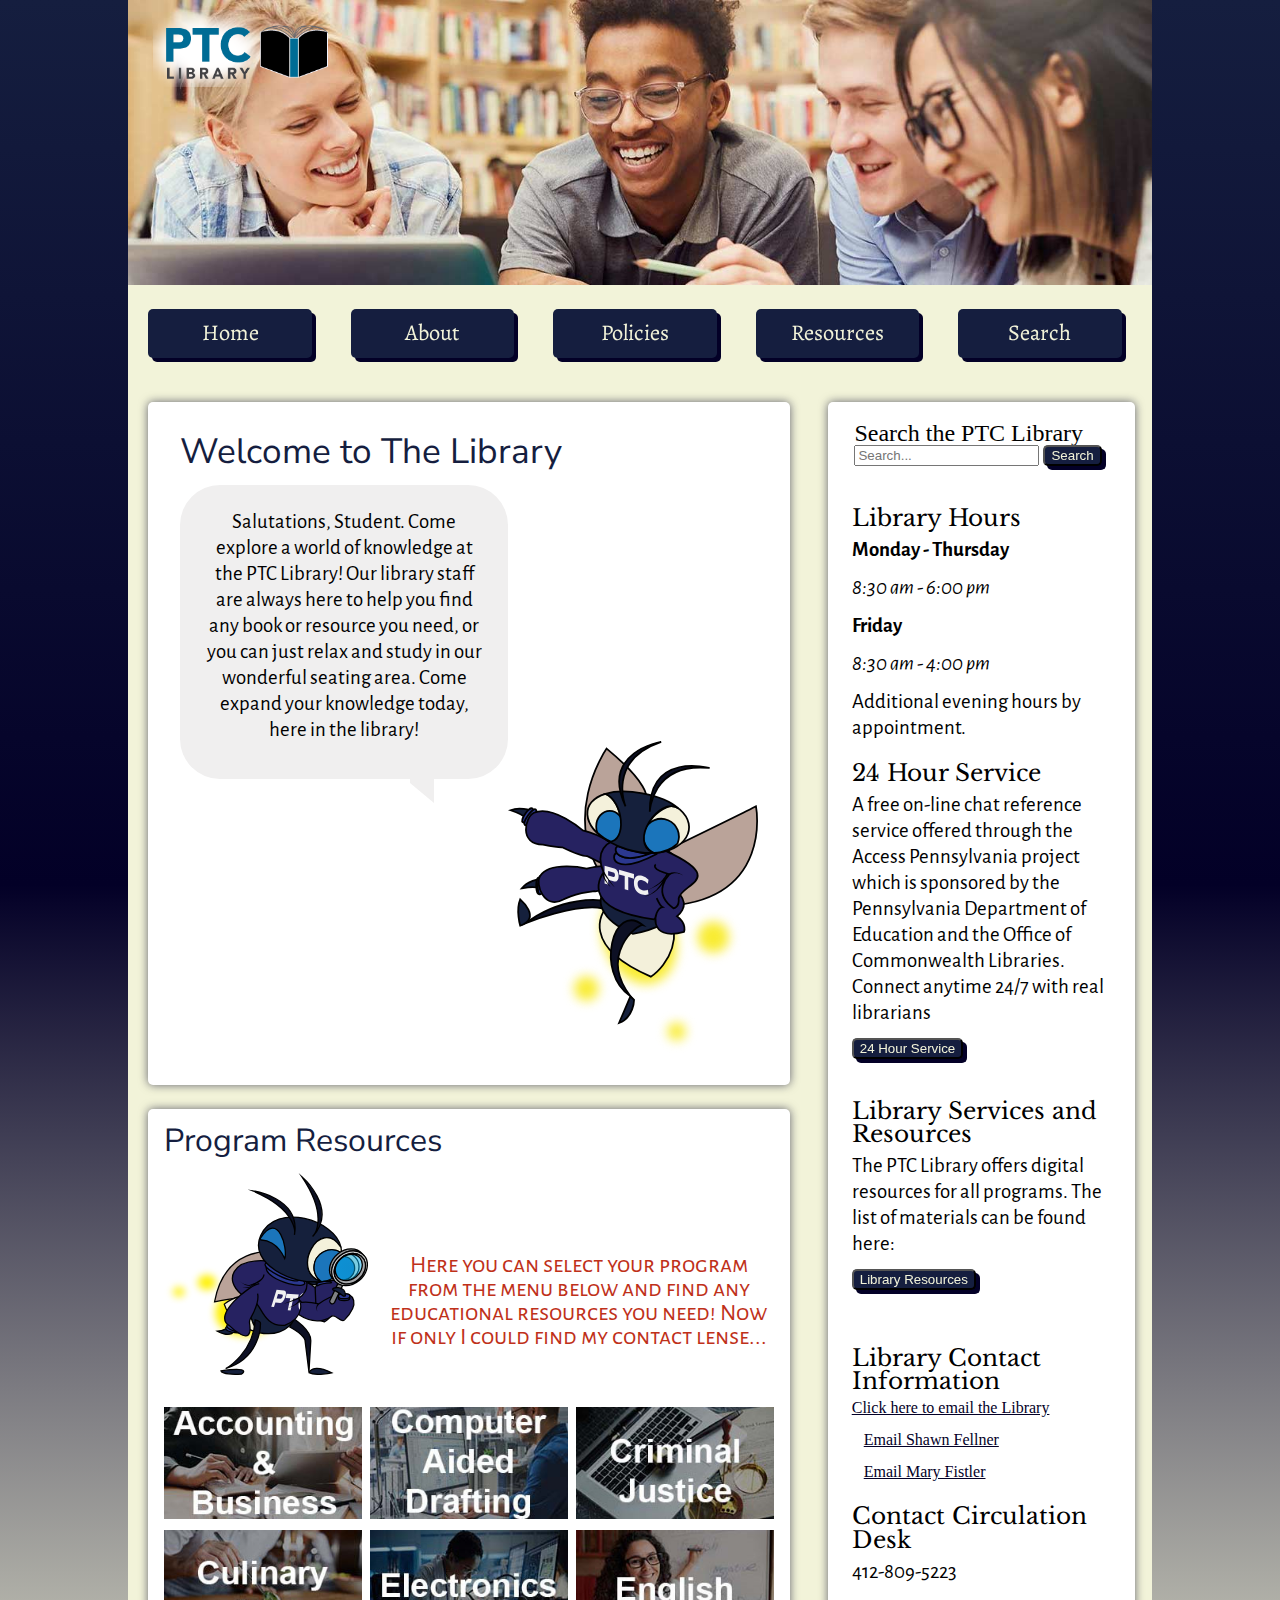
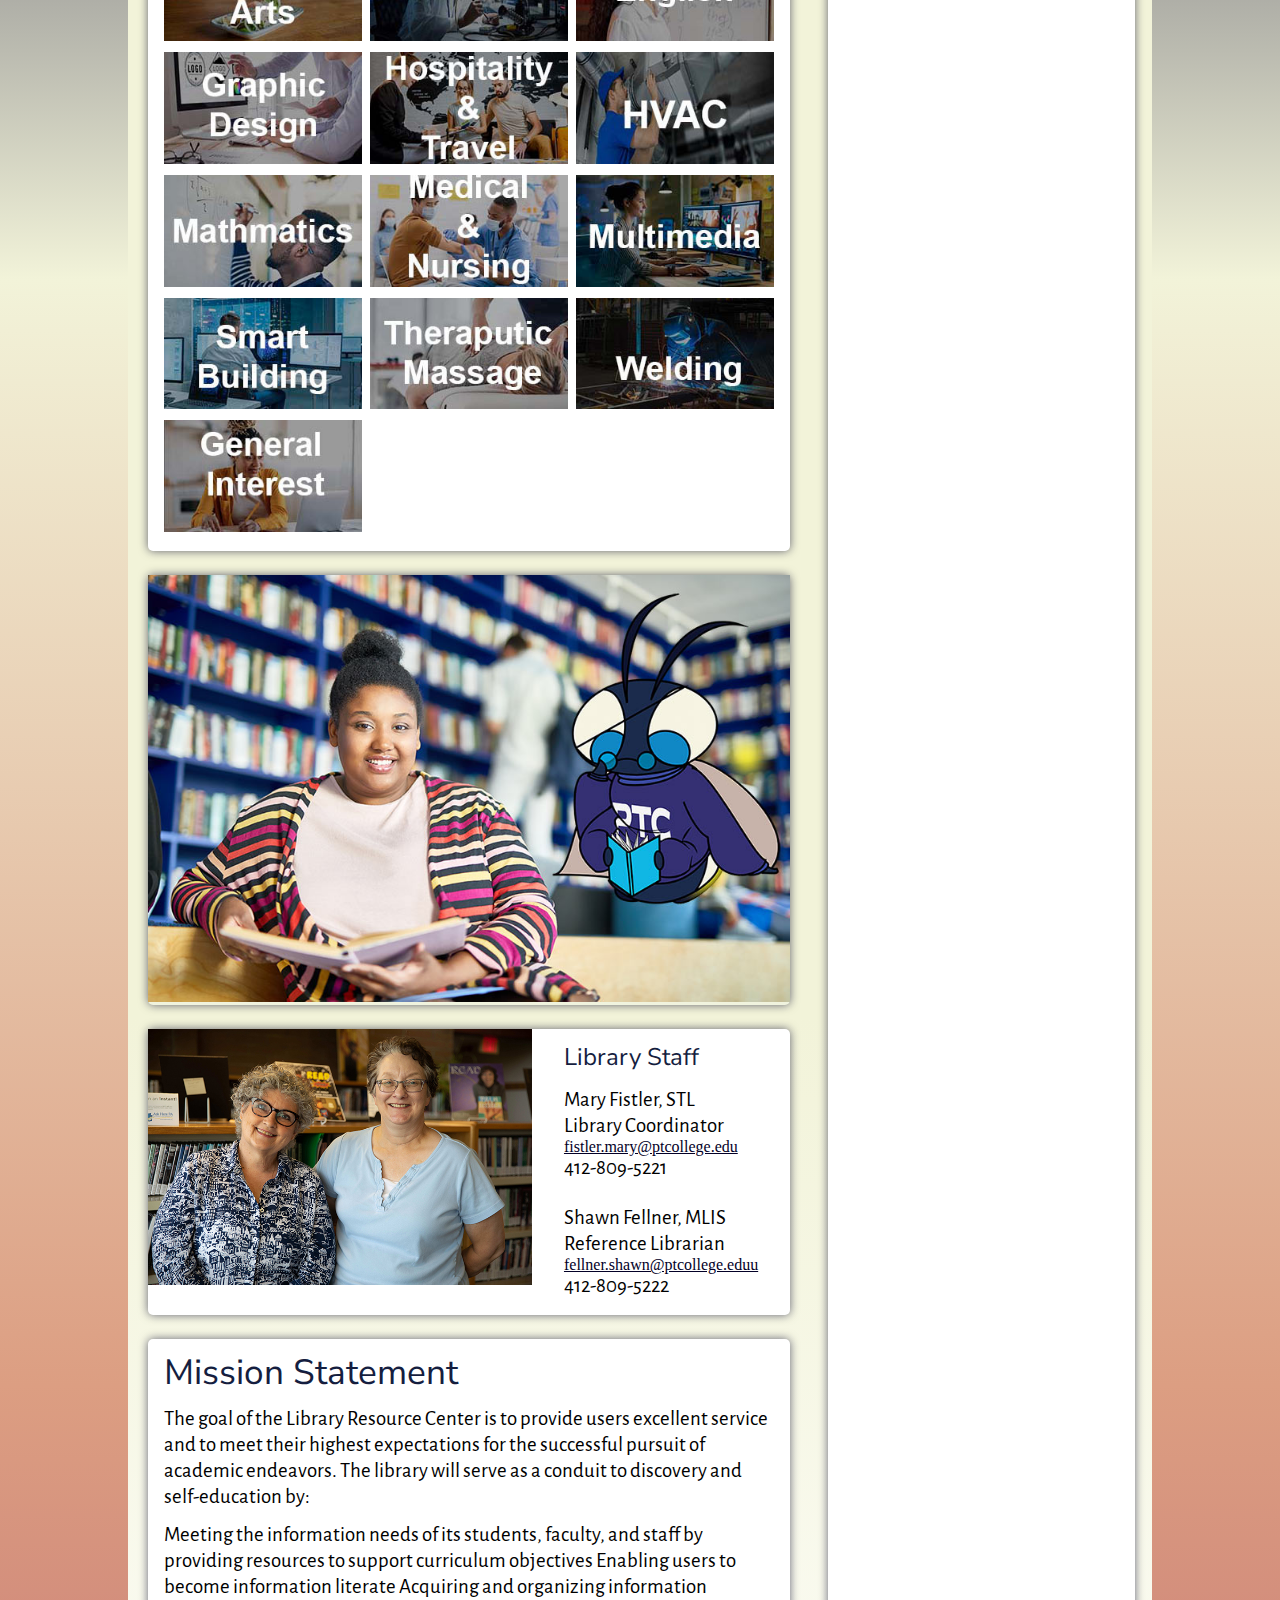
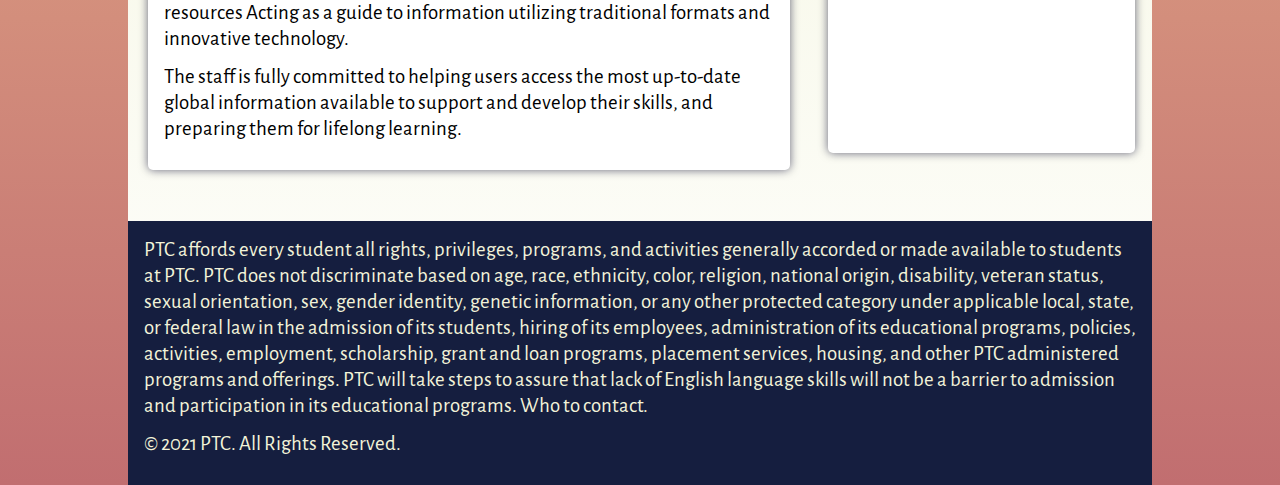
<file: index.html>
<!DOCTYPE html>
<html lang="en">

<head>
  <meta charset="utf-8">
  <meta name="viewport" content="width=device-width, initial-scale=1.0" />


   <title>PTC Library</title>
   <link rel="preconnect" href="https://fonts.googleapis.com">
<link rel="preconnect" href="https://fonts.gstatic.com" crossorigin>
<link href="https://fonts.googleapis.com/css2?family=Alegreya&family=Alegreya+Sans&family=Alegreya+Sans+SC:wght@500&family=Libre+Baskerville&family=Nunito+Sans&display=swap" rel="stylesheet">
  <link rel="stylesheet" href="css/style.css">
  <style>
    /* width */
    ::-webkit-scrollbar {
      width: 10px;
    }
    
    /* Track */
    ::-webkit-scrollbar-track {
      background: #f1f1f1; 
    }
     
    /* Handle */
    ::-webkit-scrollbar-thumb {
      background: #888; 
    }
    
    /* Handle on hover */
    ::-webkit-scrollbar-thumb:hover {
      background: #555; 
    }
    </style>
</head>

<body>
  <header id="masthead">   
    <img src="img/students.jpg" alt="Welcome to the library" class="hero">
    <div class="masthead__flex-container">    
      <a href="index.html">
      <img src="img/logo.png" alt="library logo" class="logo">
      </a>
      <button class="nav__button">&#9776;</button>
    </div>
      <nav class="nav nav--main-nav invisible">
        <ol class="na__list">
          <li><a href="index.html" class="nav__link">Home</a></li>
          <li><a href="about.html" class="nav__link">About</a></li>
          <li><a href="policies.html" class="nav__link">Policies</a></li>
          <li><a href="programs.html" class="nav__link">Resources</a></li>
          <li><a href="https://ptcollege-pkc.bywatersolutions.com/cgi-bin/koha/opac-main.pl" class="nav__link">Search</a></li>
        </ol>
      </nav>
  </header>

  <main class="home">
    <section class="home__section__welcome ">
      
        <h3 class="title__welcome">Welcome to The Library</h3> 
          <div class="bubble bubble-bottom-right" contenteditable><p>Salutations, Student. Come explore a world of knowledge at the PTC Library! Our library staff are always here to help you find any book or resource you need, or you can just relax and study in our wonderful seating area. Come expand your knowledge today, here in the library!</p></div>
        
      <img src="img/SVG/Welcome_Firefly.svg" class="home__section__welcome_img" alt="Welcome Character">
      
    </section>

    <section class="home__section__info">
      <h3 class="home__section__info_title">Program Resources</h3>
      <img src="img/SVG/Searching_Firefly-Reversed.svg" class="home__section__info_img" alt="firefly searching">
      <article class="home__section__info_article">
        <h2>Here you can select your program from the menu below and find any educational resources you need! Now if only I
          could find my contact lense...</h2>
      </article>
    
      
        <section class="marquee__gallery">
          <div>
            <a href="programs.html#account" >
              <img src="img/imgin/accounting.jpg" class="program__img" alt="business"></a>
          </div>
          <div>
            <a href="programs.html#cad" >
              <img src="img/imgin/comp_draft.jpg" class="program__img" alt="CAD"></a>
          </div>
          <div>
            <a href="programs.html#crimjust" >
              <img src="img/imgin/crime.jpg" class="program__img" alt="criminal justice"></a>
          </div>
          <div>
            <a href="programs.html#culinary">
              <img src="img/imgin/culinary.jpg"  class="program__img" alt="culinary"></a>
          </div>
          <div>
            <a href="programs.html#electronics" >
              <img src="img/imgin/electronics.jpg" alt="electronics" class="program__img"></a>
          </div>
          <div>
            <a href="programs.html#english">
              <img src="img/imgin/english.jpg" class="program__img" alt="english"></a>
          </div>
          <div>
            <a href="programs.html#gdesign" >
              <img src="img/imgin/graphic.jpg" class="program__img" alt="graphic design"></a>
          </div>
          <div>
            <a href="programs.html#host" >
              <img src="img/imgin/hospitality.jpg" class="program__img" alt="hospitality"></a>
          </div>
          <div>
            <a href="programs.html#HVAC" >
              <img src="img/imgin/hvac.jpg" class="program__img" alt="hvac"></a>
          </div>
          <div>
            <a href="programs.html#math" >
              <img src="img/imgin/math.jpg" class="program__img" alt="math"></a>
          </div>
          <div>
            <a href="programs.html#med" >
              <img src="img/imgin/nursing.jpg" class="program__img" alt="medical"></a>
          </div>
          <div>
            <a href="programs.html#mm" >
              <img src="img/imgin/multimedia.jpg" class="program__img" alt="multimedia"></a>
          </div>
          <div>
            <a href="programs.html#smartbt" >
              <img src="img/imgin/smart_building.jpg" class="program__img" alt="smart building"></a>
          </div>
          <div>
            <a href="programs.html#message">
              <img src="img/imgin/massage.jpg"  class="program__img" alt="massage"></a>
          </div>
          <div>
            <a href="programs.html#weld" >
              <img src="img/imgin/welding.jpg" class="program__img" alt="welding"></a>
          </div>
          <div>
            <a href="programs.html#gen" >
              <img src="img/imgin/general.jpg" class="program__img" alt="general"></a>
          </div>
        </section>
     
    </section>

    <section class="home__section__image">
      <img src="img/studentinthelibrary.jpg" class="home__section__image__background" alt="students in library">
    </section>

    <section class="home__section__staff">
      <img src="img/staff.jpg" class="home__section__staff__img" alt="Library Staff">
      <article class="home__section__staff__info">
        <h3 class="home__section__staff__info__title">Library Staff</h3>
        <p class="home__section__staff__info__info">Mary Fistler, STL</p>
        <p class="home__section__staff__info__info">Library Coordinator</p>
        <a href="mailto:fistler.mary@ptcollege.edu">fistler.mary@ptcollege.edu</a>
        <p class="home__section__staff__info__info">412-809-5221</p>
        <p class="home__section__staff__info__info__2">Shawn Fellner, MLIS</p>
        <p class="home__section__staff__info__info">Reference Librarian</p>
        <a href="mailto:fellner.shawn@ptcollege.edu">fellner.shawn@ptcollege.eduu</a>
        <p class="home__section__staff__info__info">412-809-5222</p>
      </article>
    </section>
    <section class="home__section__missonstatement">
      <h3 class="home__section__missonstatement__title">
        Mission Statement
      </h3>
      <p>The goal of the Library Resource Center is to provide users excellent service and to meet their highest expectations for the successful pursuit of academic endeavors. The library will serve as a conduit to discovery and self-education by:</p>
      <p>Meeting the information needs of its students, faculty, and staff by providing resources to support curriculum objectives
        Enabling users to become information literate
        Acquiring and organizing information resources
        Acting as a guide to information utilizing traditional formats and innovative technology.</p>
        <p>The staff is fully committed to helping users access the most up-to-date global information available to support and develop their skills, and preparing them for lifelong learning.</p>
    </section>
  </main>
  <aside>
    <section id="search-2" class="widget widget_search">
      <form action="https://ptcollege-pkc.bywatersolutions.com/cgi-bin/koha/opac-search.pl" method="get" id="form">
        <label for="site-search">Search the PTC Library</label>
        <input type="hidden" name="idx" value="">
        <input type="search" id="query" name="q" placeholder="Search...">
        <input type="hidden" name="limit" value="branch:PTC">
        <input type="hidden" name="weight_search" value="1">
        <button>Search</button>
      </form>
    </section>
    <section class="home__aside__section__about">
      <article class="home__aside__section__hours">
        <h4>Library Hours</h4>

        <p> <b>Monday - Thursday</b> </p>
        <p> <i>8:30 am - 6:00 pm</i> </p>
        
        <p> <b>Friday</b> </p>
        <p> <i>8:30 am - 4:00 pm</i> </p> 
        
        <p>Additional evening hours by appointment.</p>

      </article>
      <article class="home__aside__section__24hours">
        <h4>24 Hour Service</h4>
        <p>A free on-line chat reference service offered through the Access Pennsylvania project which is sponsored by the Pennsylvania Department of Education and the Office of Commonwealth Libraries. Connect anytime 24/7 with real librarians</p>
        <a href="https://powerlibrary.org/chat/#.YhgJOZPMKmM" target="_blank"><button>24 Hour Service</button>
        </a> 
       </article>    
       <br>
      <article class="home__aside__section__resource">
        <h4>Library Services and Resources</h4>
        <p>The PTC Library offers digital resources for all programs. The list of materials can be found here: 
        </p>
        <a href="programs.html">
          <button>Library Resources</button>
          </a>
  
      </article>
    </section>

    <section class="home__aside__section__contact">
      <h4>Library Contact Information</h4>
      <a href="mailto:library@ptcollege.edu">Click here to email the Library</a>
      <br>
      <br>
      <a href="mailto:fellner.shawn@ptcollege.edu" class="about_staff_email">Email Shawn Fellner</a>
     <br>
     <br>
      <a href="mailto:fistler.mary@ptcollege.edu" class="about_staff_email">Email Mary Fistler</a> 
      <br>
      <h4 class="desk_contact_head">Contact Circulation Desk</h4>
      <p>412-809-5223</p>
    </section>
  </aside>

  <footer class="foot">
    <p> PTC affords every student all rights, privileges, programs, and activities generally accorded or made available to students at PTC. PTC does not discriminate based on age, race, ethnicity, color, religion, national origin, disability, veteran status, sexual orientation, sex, gender identity, genetic information, or any other protected category under applicable local, state, or federal law in the admission of its students, hiring of its employees, administration of its educational programs, policies, activities, employment, scholarship, grant and loan programs, placement services, housing, and other PTC administered programs and offerings. PTC will take steps to assure that lack of English language skills will not be a barrier to admission and participation in its educational programs. Who to contact.</p>

 
<p>
© 2021 PTC. All Rights Reserved.</p>
  </footer>
  <script src="js/script.js"></script>
</body>

</html>
</file>
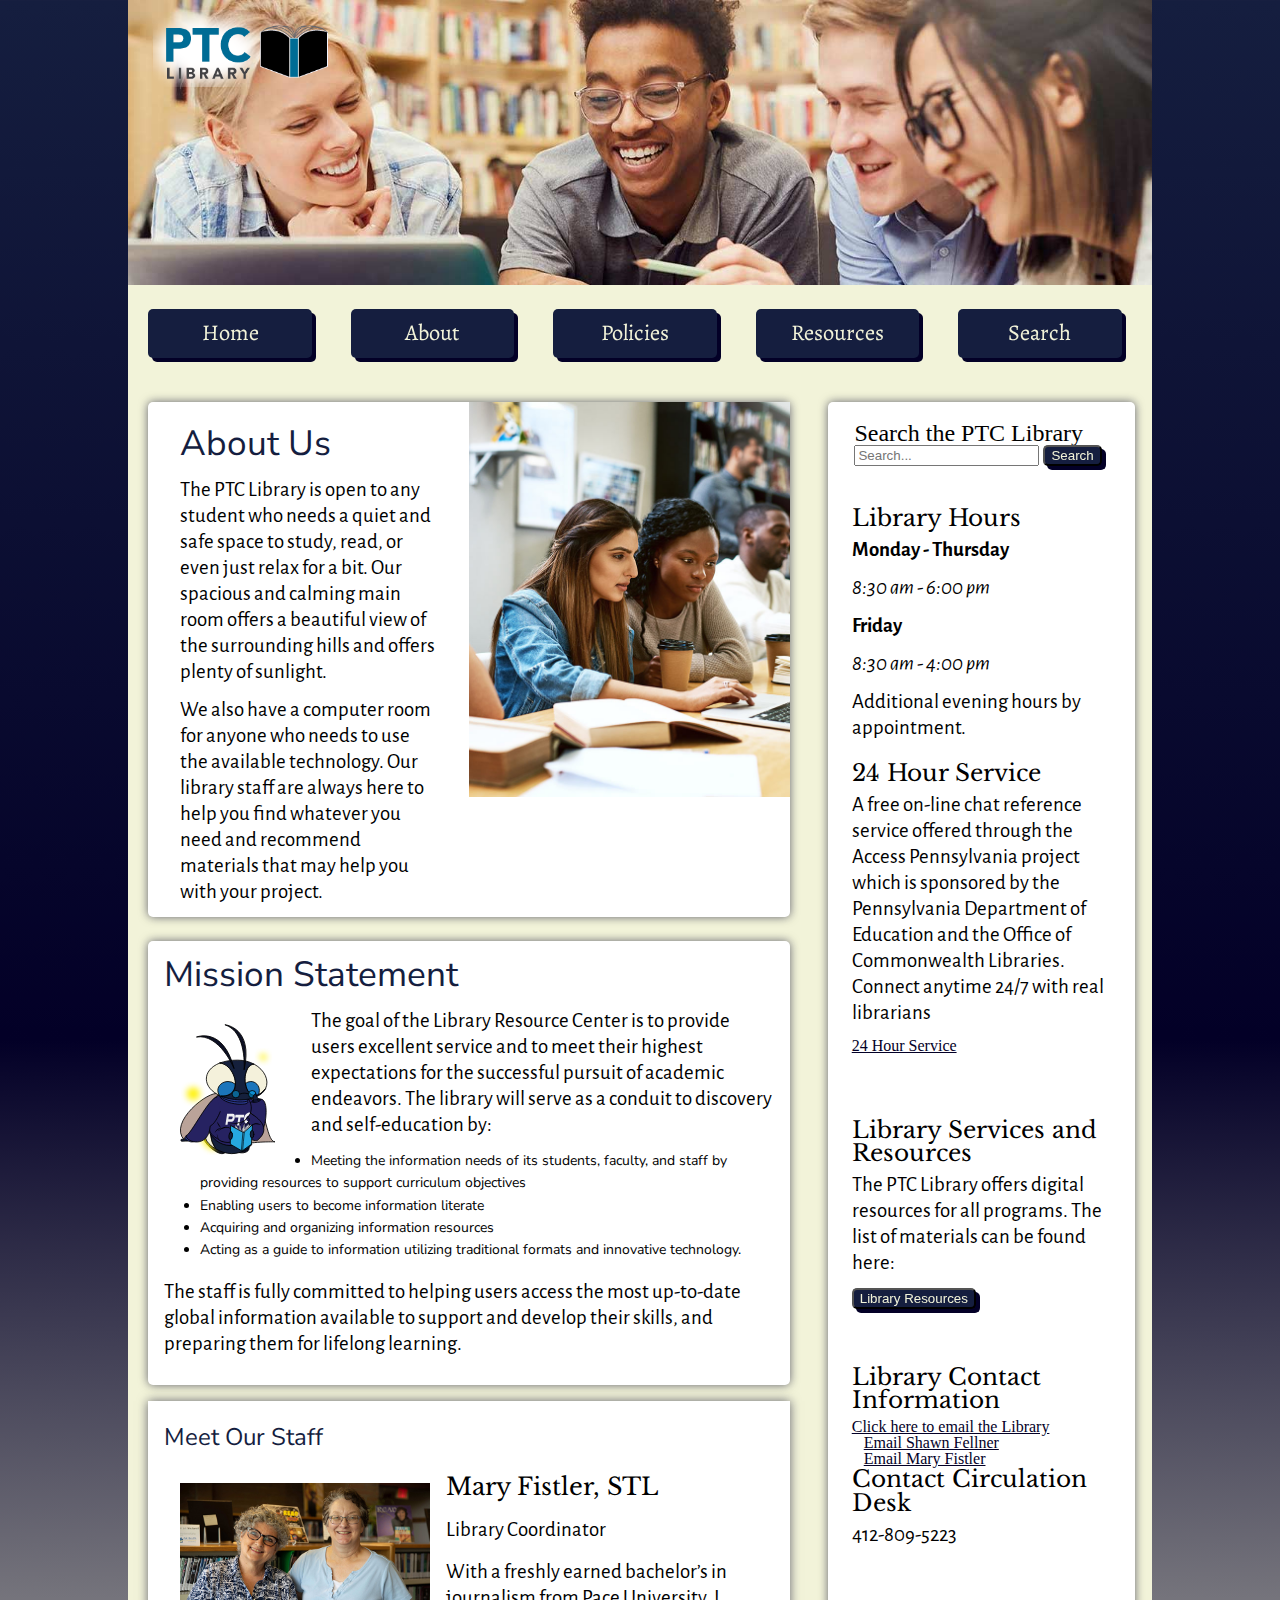
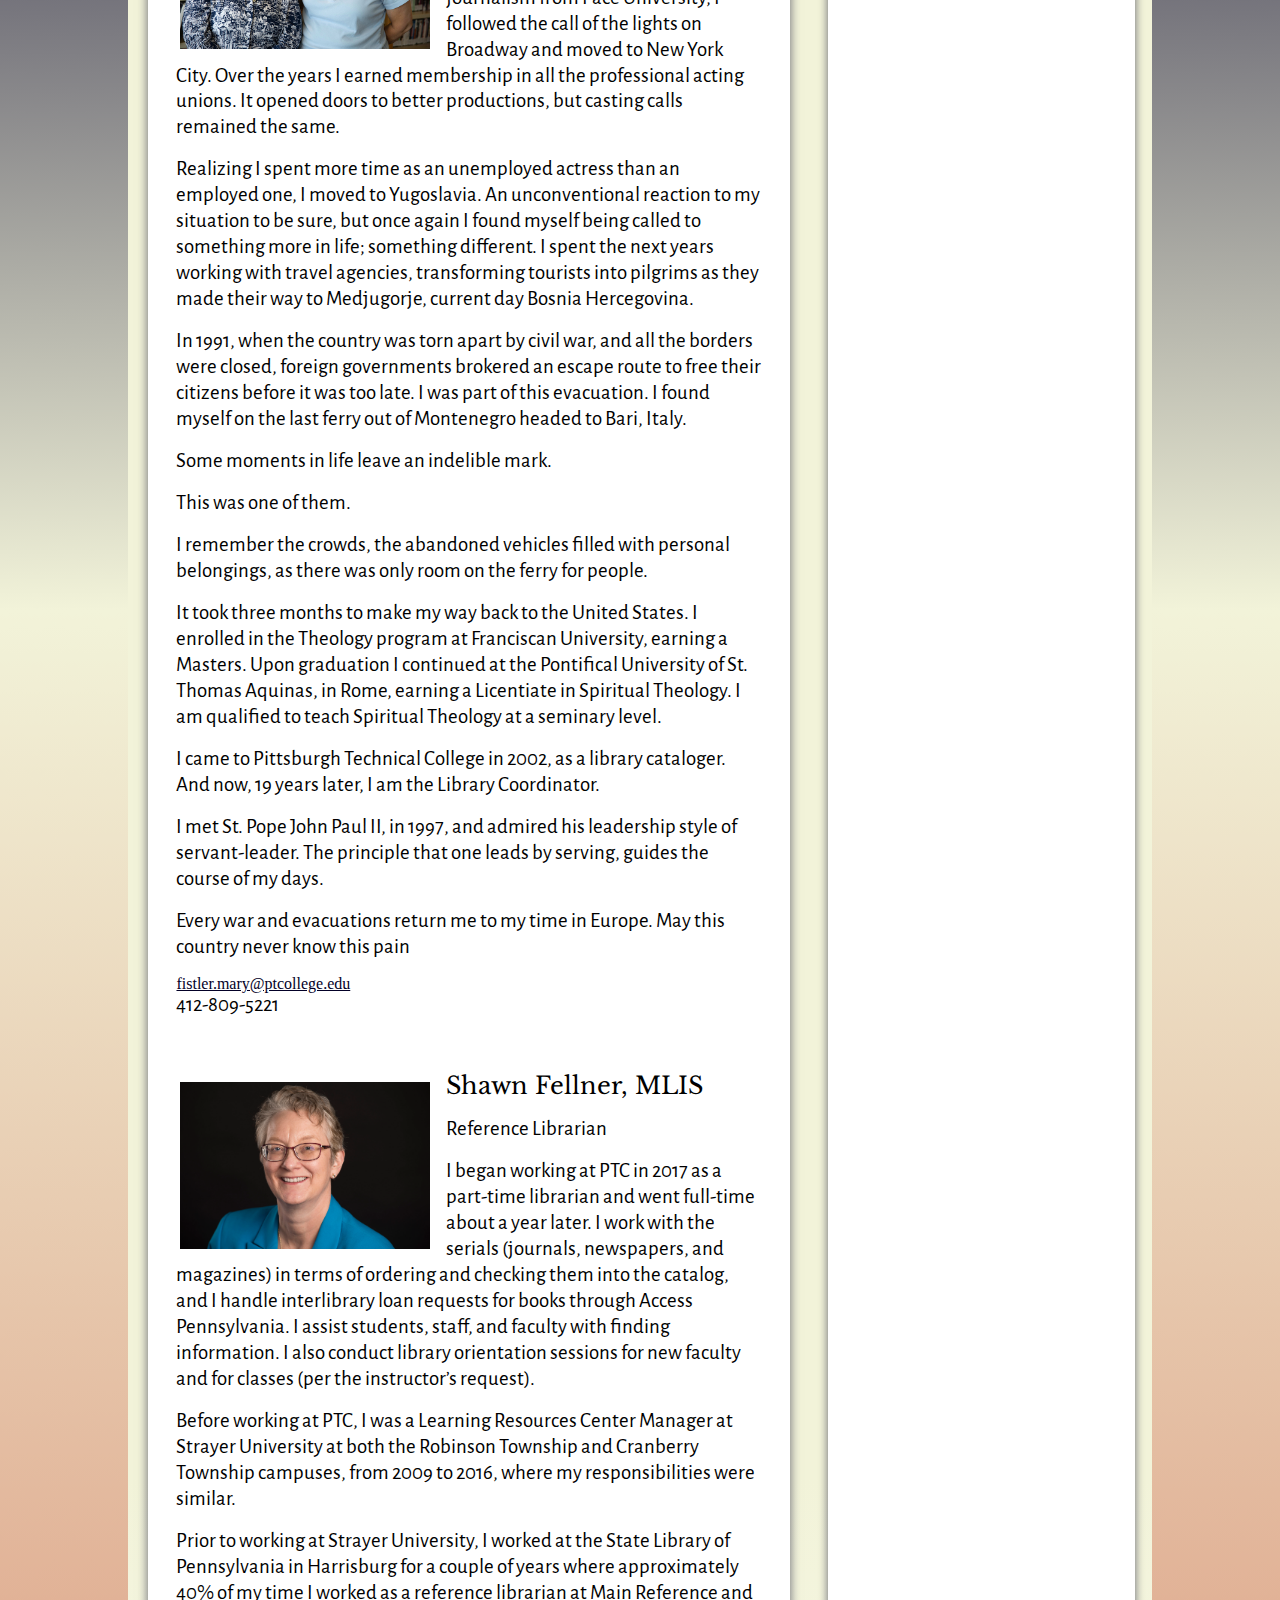
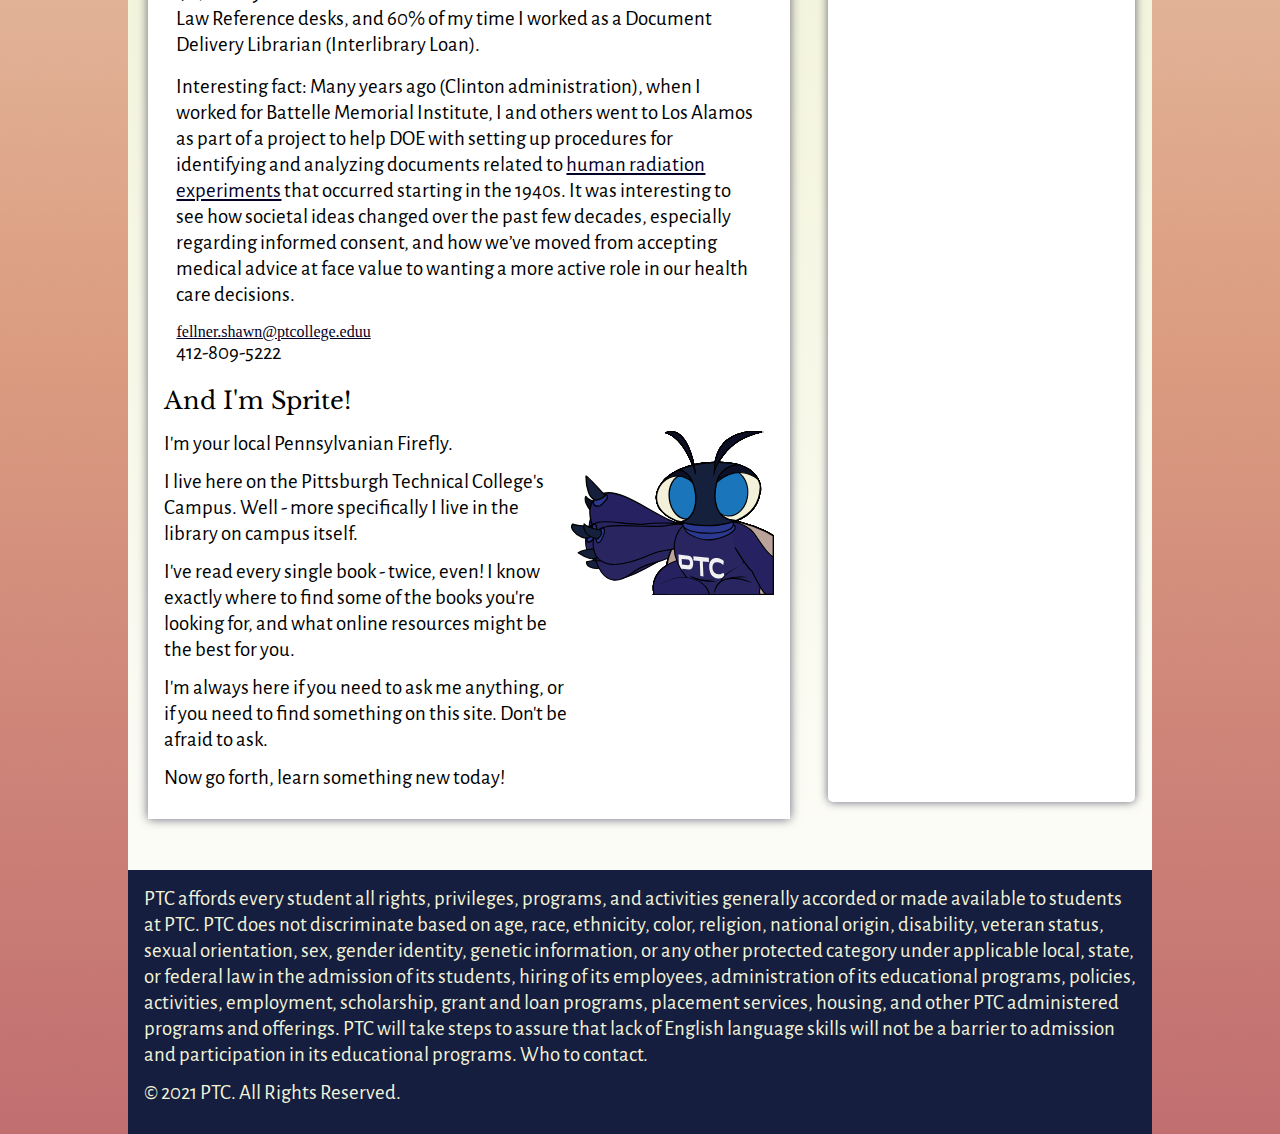
<file: about.html>
<!DOCTYPE html>
<html lang="en">

<head>
  <meta charset="utf-8">
  <meta name="viewport" content="width=device-width, initial-scale=1.0" />


   <title>PTC Library</title>
   <link rel="preconnect" href="https://fonts.googleapis.com">
<link rel="preconnect" href="https://fonts.gstatic.com" crossorigin>
<link href="https://fonts.googleapis.com/css2?family=Alegreya&family=Alegreya+Sans&family=Alegreya+Sans+SC:wght@500&family=Libre+Baskerville&family=Nunito+Sans&display=swap" rel="stylesheet">
  <link rel="stylesheet" href="css/style.css">
  <style>
    /* width */
    ::-webkit-scrollbar {
      width: 10px;
    }
    
    /* Track */
    ::-webkit-scrollbar-track {
      background: #f1f1f1; 
    }
     
    /* Handle */
    ::-webkit-scrollbar-thumb {
      background: #888; 
    }
    
    /* Handle on hover */
    ::-webkit-scrollbar-thumb:hover {
      background: #555; 
    }
    </style>
</head>

<body>
  <header id="masthead">   
    <img src="img/students.jpg" alt="Welcome to the library" class="hero">
    <div class="masthead__flex-container">    
      <a href="index.html">
      <img src="img/logo.png" alt="library logo" class="logo">
      </a>
      <button class="nav__button">&#9776;</button>
    </div>
    
      <nav class="nav nav--main-nav ">
        <ol class="na__list">
          <li><a href="index.html" class="nav__link">Home</a></li>
          <li><a href="about.html" class="nav__link">About</a></li>
          <!-- <li><a href="#" class="nav__link">Contact</a></li> -->
          <li><a href="policies.html" class="nav__link">Policies</a></li>
          <li><a href="programs.html" class="nav__link">Resources</a></li>
          <li><a href="https://ptcollege-pkc.bywatersolutions.com/cgi-bin/koha/opac-main.pl" class="nav__link">Search</a></li>
        </ol>
      </nav>
  </header>
  


  <main class="home">
    
    <section class="about__section__hx">
      <h3 class="about__section__hx__title">
        About Us
      </h3>
      <article class="about__section__hx__article">
        
        <p>The PTC Library is open to any student who needs a quiet and safe space to study, read, or
          even just relax for a bit.
          Our spacious and calming main room offers a beautiful view of the
          surrounding hills and offers plenty of sunlight. </p>
          <p>We also have a computer room for anyone who
          needs to use the available technology.
          Our library staff are always here to help you find
          whatever you need and recommend materials that may help you with your
          project.</p>
      </article>
      <img src="img/groupstudies.jpg" class="about__section__hx__image" alt="Students in a group studying">
    </section>
    
    <section class="home__section__missonstatement">
      <h3 class="home__section__missonstatement__title">
        Mission Statement
      </h3>
      <img src="img/SVG/Reading_Firefly-Reversed.svg"  class="about__mission__readingflirefly" alt="reading firefly">
      <p>The goal of the Library Resource Center is to provide users excellent service and to meet their highest expectations for the successful pursuit of academic endeavors. The library will serve as a conduit to discovery and self-education by:</p>
      <ul>
        <li>Meeting the information needs of its students, faculty, and staff by providing resources to
          support curriculum objectives</li>
        <li>
          Enabling users to become information literate
        </li>
        <li>Acquiring and organizing information resources</li>
        <li>Acting as a guide to information utilizing traditional formats and innovative technology.</li>
      </ul>
        <p>The staff is fully committed to helping users access the most up-to-date global information available to support and develop their skills, and preparing them for lifelong learning.</p>
    </section>

    
    <section class="about__section__meetstaff">
      <h3 class="about__section__meetstaff__title">
        Meet Our Staff
      </h3>
      <article class="about__section__meetstaff__1">
        <img src="img/staff.jpg" alt="Mary Fistler" class="about__section__meetstaff__img">
        <section class="about__section__meetstaff__aboutstaff">
          <h4 class="about__section__meetstaff__title">
            Mary Fistler, STL
          </h4>
          <p>Library Coordinator</p>
          <p>With a freshly earned bachelor’s in journalism from Pace University, I followed the call of the lights on Broadway and moved to New York City. 
            Over the years I earned membership in all the professional acting unions. 
            It opened doors to better productions, but casting calls remained the same. </p> 
           <p> Realizing I spent more time as an unemployed actress than an employed one, I moved to Yugoslavia. 
             An unconventional reaction to my situation to be sure, but once again I found myself being called to something more in life; something different.  
             I spent the next years working with travel agencies, transforming tourists into pilgrims as they made their way to Medjugorje, current day Bosnia Hercegovina.</p> 
             <p>In 1991, when the country was torn apart by civil war, and all the borders were closed, foreign governments brokered an escape route to free their citizens before it was too late. 
               I was part of this evacuation.  I found myself on the last ferry out of Montenegro headed to Bari, Italy.  </p>
          <p> Some moments in life leave an indelible mark.</p>
          <p>This was one of them.</p>
          <p>I remember the crowds, the abandoned vehicles filled with personal belongings, as there was only room on the ferry for people. </p> 
           <p> It took three months to make my way back to the United States.  I enrolled in the Theology program at Franciscan University, earning a Masters. 
             Upon graduation I continued at the Pontifical University of St. Thomas Aquinas, in Rome, earning a Licentiate in Spiritual Theology. 
             I am qualified to teach Spiritual Theology at a seminary level.</p>
             <p>I came to Pittsburgh Technical College in 2002, as a library cataloger.  And now, 19 years later, I am the Library Coordinator. </p>
              <p> I met St. Pope John Paul II, in 1997, and admired his leadership style of servant-leader.  The principle that one leads by serving, guides the course of my days.</p>
          <p>
            Every war and evacuations return me to my time in Europe.  May this country never know this pain</p>
            <a href="mailto:fistler.mary@ptcollege.edu" class="about_staff_email">fistler.mary@ptcollege.edu</a>
        <p class="home__section__staff__info__info">412-809-5221</p>
      </section>
      </article>
      <article class="about__section__meetstaff__2">
        <img src="img/ShawnFellner_2.jpg" class="about__section__meetstaff__img" alt="Shawn Fellner">
        <section class="about__section__meetstaff__aboutstaff">
          <h4 class="about__section__meetstaff__title">
            Shawn Fellner, MLIS
          </h4>
          <p>Reference Librarian</p>
          <p>I began working at PTC in 2017 as a part-time librarian and went full-time about a year later. I work with the serials (journals, newspapers, and magazines) in terms of ordering and checking them into the catalog, and I handle interlibrary loan requests for books through Access Pennsylvania. I assist students, staff, and faculty with finding information. I also conduct library orientation sessions for new faculty and for classes (per the instructor’s request). </p>
          <p>Before working at PTC, I was a Learning Resources Center Manager at Strayer University at both the Robinson Township and Cranberry Township campuses, from 2009 to 2016, where my responsibilities were similar.</p>
          <p>Prior to working at Strayer University, I worked at the State Library of Pennsylvania in Harrisburg for a couple of years where approximately 40% of my time I worked as a reference librarian at Main Reference and Law Reference desks, and 60% of my time I worked as a Document Delivery Librarian (Interlibrary Loan). </p>
          <p>Interesting fact: Many years ago (Clinton administration), when I worked for Battelle Memorial Institute, I and others went to Los Alamos as part of a project to help DOE with setting up procedures for identifying and analyzing documents related to <a href="https://www.atomicheritage.org/history/human-radiation-experiments" target="_blank"> human radiation experiments</a> that occurred starting in the 1940s. It was interesting to see how societal ideas changed over the past few decades, especially regarding informed consent, and how we’ve moved from accepting medical advice at face value to wanting a more active role in our health care decisions. </p>
            <a href="mailto:fellner.shawn@ptcollege.edu" class="about_staff_email">fellner.shawn@ptcollege.eduu</a>
        <p class="home__section__staff__info__info">412-809-5222</p>
      </article>

      <article class="about__section__meetstaff__3">
        
        <section class="about__section__meetstaff__aboutstaff">

          <h4 class="about__section__meetstaff__title">
            And I'm Sprite!
          </h4>

          <div class="sprite__flex-container">

            <div class="sprite_talk">

              <p>I'm your local Pennsylvanian Firefly.</p>
              <p>I live here on the Pittsburgh Technical College's Campus. Well - more specifically I live in the library on campus itself. </p>
              <p>I've read every single book - twice, even! I know exactly where to find some of the books you're looking for, and what online resources might be the best for you.</p>
              <p>I'm always here if you need to ask me anything, or if you need to find something on this site. Don't be afraid to ask.</p>

              <p>Now go forth, learn something new today!</p>

            </div>

            <div class="sprite_anim">
              <img id="one" class="anim" src="img/SVG/K1.svg">
              <img id="two" class="anim"   src="img/SVG/IB1.svg">
              <img id="three" class="anim"   src="img/SVG/K2.svg">
              <img id="four" class="anim"   src="img/SVG/IB2.svg">
              <img id="five" class="anim"   src="img/SVG/K3.svg">
              <img id="six" class="anim"   src="img/SVG/IB3.svg">
              <img id="seven" class="anim"   src="img/SVG/K4.svg">
              <img id="eight" class="anim"   src="img/SVG/IB4.svg">
              <img id="nine" class="anim"   src="img/SVG/K5.svg">
            </div>

          </div>

        </section>

      </article>

        
    </section>
    
    
  </main>
  <aside>
    <section id="search-2" class="widget widget_search">
      <form action="https://ptcollege-pkc.bywatersolutions.com/cgi-bin/koha/opac-search.pl" method="get" id="form">
        <label for="site-search">Search the PTC Library</label>
        <input type="hidden" name="idx" value="">
        <input type="search" id="query" name="q" placeholder="Search...">
        <input type="hidden" name="limit" value="branch:PTC">
        <input type="hidden" name="weight_search" value="1">
        <button>Search</button>
      </form>
    </section>
    <section class="home__aside__section__about">
      <article class="home__aside__section__hours">
        <h4>Library Hours</h4>

        <p> <b>Monday - Thursday</b> </p>
        <p> <i>8:30 am - 6:00 pm</i> </p>
        
        <p> <b>Friday</b> </p>
        <p> <i>8:30 am - 4:00 pm</i> </p> 
        
        <p>Additional evening hours by appointment.</p>
  </article>
        <article class="home__aside__section__24hours">
        <h4>24 Hour Service</h4>
        <p>A free on-line chat reference service offered through the Access Pennsylvania project which is sponsored by the Pennsylvania Department of Education and the Office of Commonwealth Libraries. Connect anytime 24/7 with real librarians</p>
         <a href="https://powerlibrary.org/chat/#.YhgJOZPMKmM" target="_blank">24 Hour Service</a>
       </article>
        <br>
        <br>      
      <article class="home__aside__section__resource">
        <h4 class="desk_contact_head">Library Services and Resources</h4>
        <p>The PTC Library offers digital resources for all programs. The list of materials can be found here:
        </p>
        <a href="programs.html">
          <button>Library Resources</button>
          </a>
      </article>
    </section>

    <section class="home__aside__section__contact">
      <h4>Library Contact Information</h4>
      <a href="mailto:library@ptcollege.edu">Click here to email the Library</a>
      <br>
      <a href="mailto:fellner.shawn@ptcollege.edu" class="about_staff_email">Email Shawn Fellner</a>
     <br>
      <a href="mailto:fistler.mary@ptcollege.edu" class="about_staff_email">Email Mary Fistler</a> 
      <br>
      <h4>Contact Circulation Desk</h4>
        <p>412-809-5223</p>
    </section>
  </aside>

  <footer class="foot">
    <p> PTC affords every student all rights, privileges, programs, and activities generally accorded or made available to students at PTC. PTC does not discriminate based on age, race, ethnicity, color, religion, national origin, disability, veteran status, sexual orientation, sex, gender identity, genetic information, or any other protected category under applicable local, state, or federal law in the admission of its students, hiring of its employees, administration of its educational programs, policies, activities, employment, scholarship, grant and loan programs, placement services, housing, and other PTC administered programs and offerings. PTC will take steps to assure that lack of English language skills will not be a barrier to admission and participation in its educational programs. Who to contact.</p>

 
<p>
© 2021 PTC. All Rights Reserved.</p>
  </footer>
  <script src="js/script.js"></script>
</body>

</html>
</file>
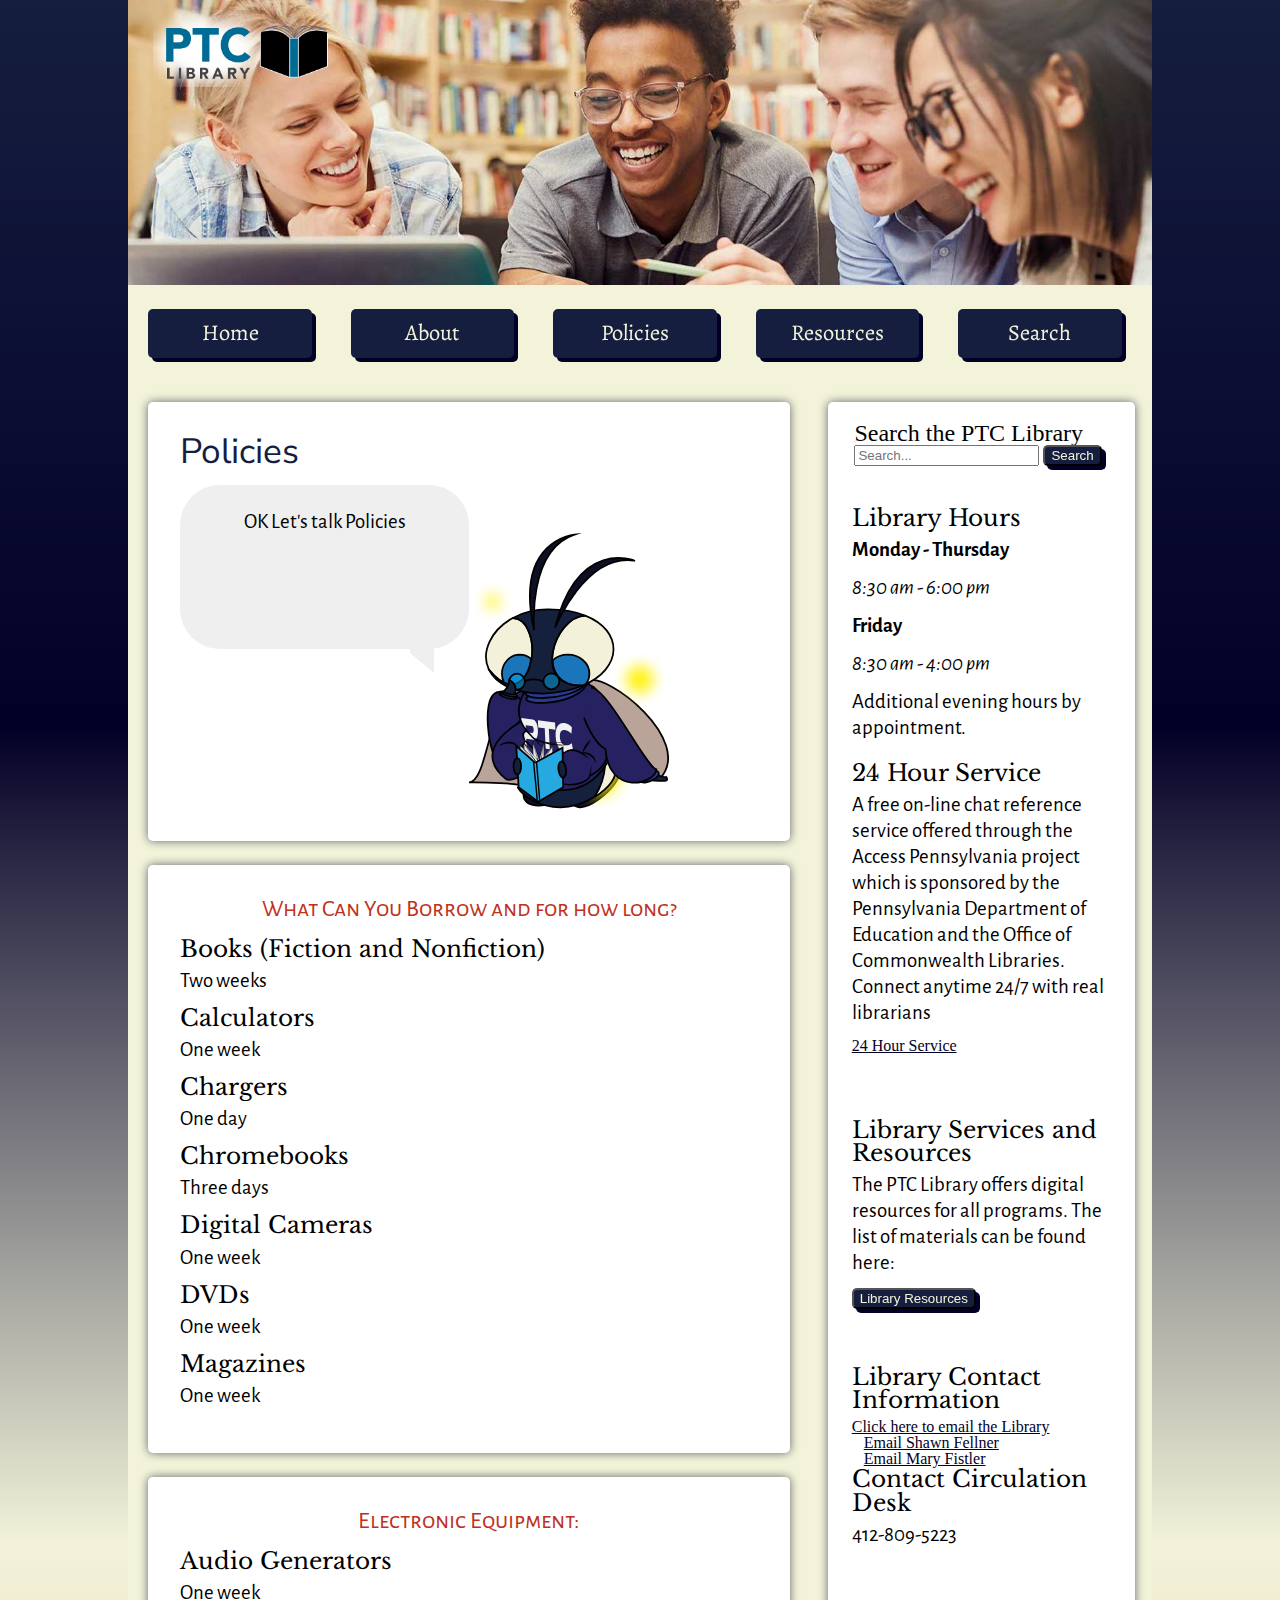
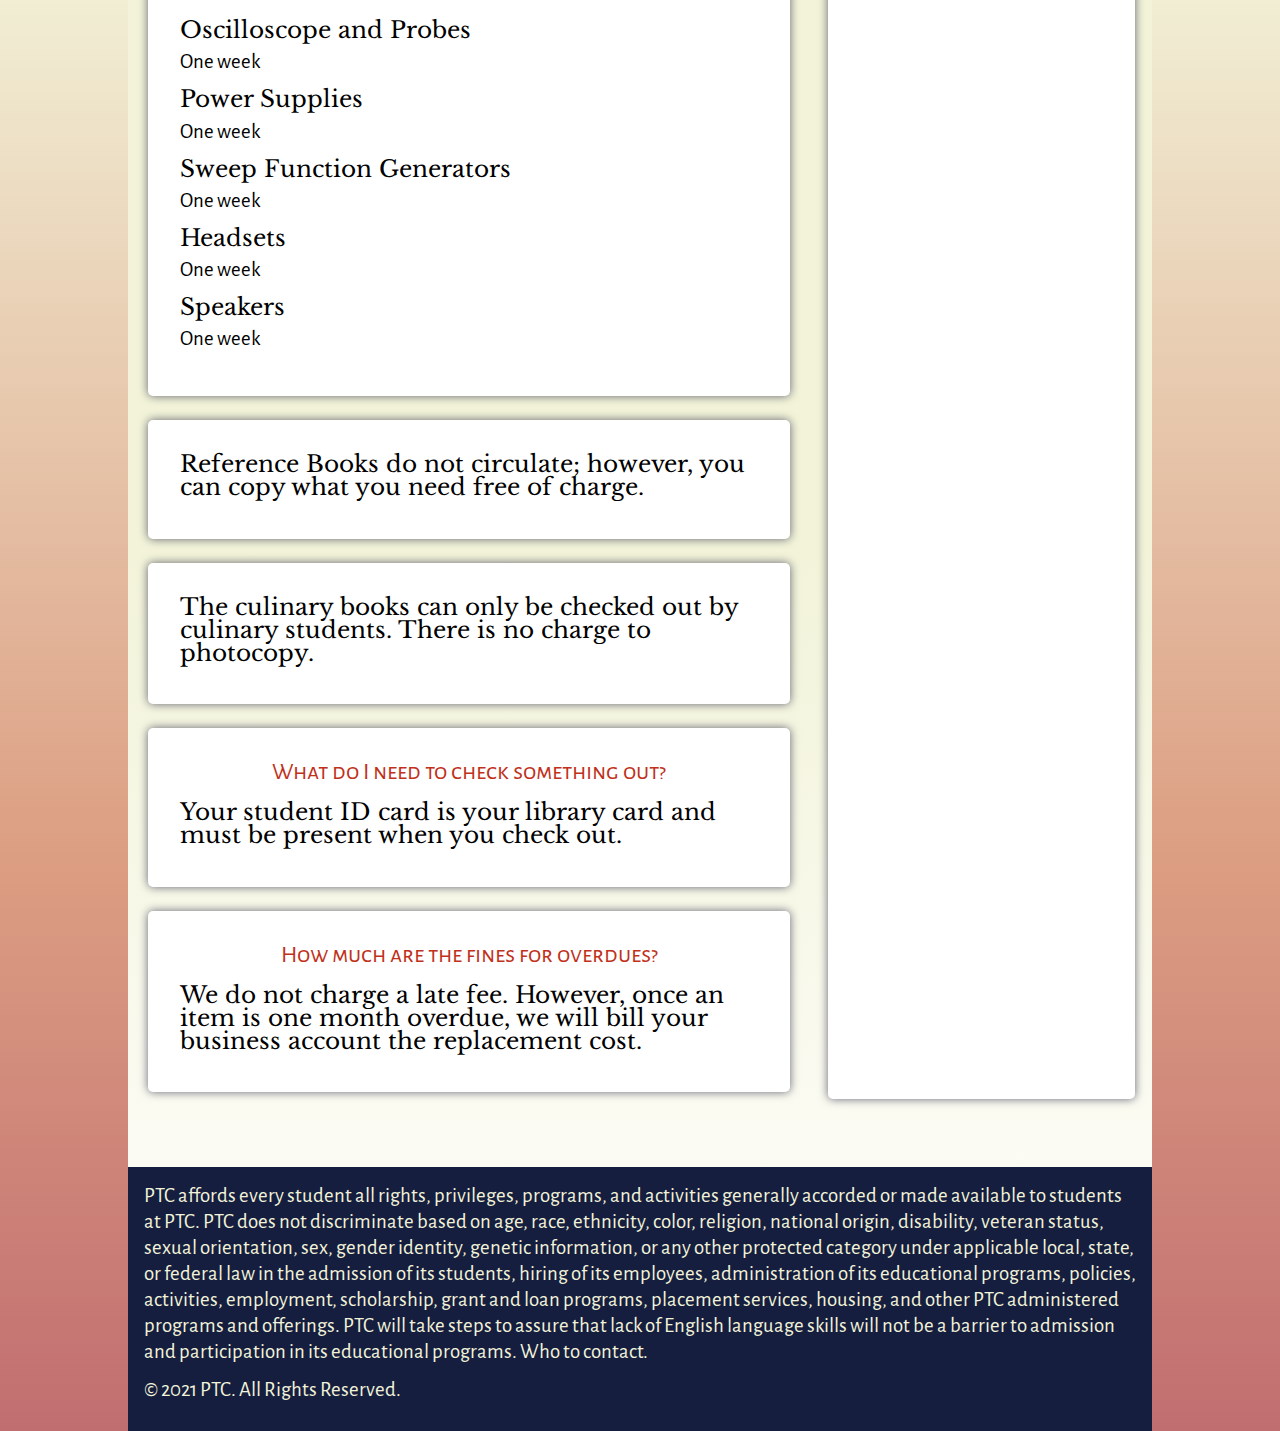
<file: policies.html>
<!DOCTYPE html>
<html lang="en">

<head>
  <meta charset="utf-8">
  <meta name="viewport" content="width=device-width, initial-scale=1.0" />


  <title>PTC Library</title>
  <link rel="preconnect" href="https://fonts.googleapis.com">
  <link rel="preconnect" href="https://fonts.gstatic.com" crossorigin>
  <link
    href="https://fonts.googleapis.com/css2?family=Alegreya&family=Alegreya+Sans&family=Alegreya+Sans+SC:wght@500&family=Libre+Baskerville&family=Nunito+Sans&display=swap"
    rel="stylesheet">
  <link rel="stylesheet" href="css/style.css">
  <style>
    /* width */
    ::-webkit-scrollbar {
      width: 10px;
    }

    /* Track */
    ::-webkit-scrollbar-track {
      background: #f1f1f1;
    }

    /* Handle */
    ::-webkit-scrollbar-thumb {
      background: #888;
    }

    /* Handle on hover */
    ::-webkit-scrollbar-thumb:hover {
      background: #555;
    }
  </style>
</head>

<body>
  <header id="masthead">
    <img src="img/students.jpg" alt="Welcome to the library" class="hero">
    <div class="masthead__flex-container">
      <a href="index.html">
        <img src="img/logo.png" alt="library logo" class="logo">
      </a>
      <button class="nav__button">&#9776;</button>
    </div>

    <nav class="nav nav--main-nav ">
      <ol class="na__list">
        <li><a href="index.html" class="nav__link">Home</a></li>
        <li><a href="about.html" class="nav__link">About</a></li>
        <li><a href="policies.html" class="nav__link">Policies</a></li>
        <li><a href="programs.html" class="nav__link">Resources</a></li>
        <li><a href="https://ptcollege-pkc.bywatersolutions.com/cgi-bin/koha/opac-main.pl" class="nav__link">Search</a>
        </li>
      </ol>
    </nav>
  </header>
  <main class="home">
    <!-- <section class="policies__section"> -->
      <section class="policies__welcome">
      
        <h3 class="title__welcome">Policies</h3> 
          <div class="bubble bubble-bottom-right policies__bubble" contenteditable><p>OK Let's talk Policies</p></div>
          
      <img src="img/SVG/Reading_Firefly.svg" class=" policies__sprite" alt="Welcome Character">
      
    </section>
    
      <article class="policies__section">
        <h2>What Can You Borrow and for how long? </h2>
        <h4>Books (Fiction and Nonfiction) </h4>
        <p>Two weeks </p>
        <h4>Calculators </h4>
        <p>One week </p>
        <h4>Chargers </h4>
        <p>One day </p>
        <h4>Chromebooks</h4>
        <p>Three days </p>
        <h4>Digital Cameras </h4>
        <p>One week </p>
        <h4>DVDs</h4>
        <p>One week </p>
        <h4>Magazines</h4>
        <p>One week </p>
      </article>
        <article class="policies__section">
        <h2>Electronic Equipment: </h2>
        <h4>Audio Generators</h4>
        <p>One week </p>
        <h4>Oscilloscope and Probes</h4>
        <p>One week </p>
        <h4>Power Supplies</h4>
        <p>One week </p>
        <h4>Sweep Function Generators</h4>
        <p>One week </p>
        <h4>Headsets</h4>
        <p>One week </p>
        
        <h4>Speakers</h4>
        <p>One week</p>
      </article>

<article class="policies__section">
        <h4>Reference Books do not circulate; however, you can copy what you need free of charge. </h4>
</article>
<article class="policies__section">
        <h4>The culinary books can only be checked out by culinary students. There is no charge to photocopy. </h4>
</article>
<article class="policies__section">
        <h2>What do I need to check something out? </h2>
        <h4>Your student ID card is your library card and must be present when you check out.</h4>
</article>

<article class="policies__section">
        <h2>How much are the fines for overdues? </h2>
        <h4> We do not charge a late fee. However, once an item is one month overdue, we will bill your business account
          the replacement cost. </h4>
  </article>

  </main>
  <aside>
    <section id="search-2" class="widget widget_search">
      <form action="https://ptcollege-pkc.bywatersolutions.com/cgi-bin/koha/opac-search.pl" method="get" id="form">
        <label for="site-search">Search the PTC Library</label>
        <input type="hidden" name="idx" value="">
        <input type="search" id="query" name="q" placeholder="Search...">
        <button>Search</button>
      </form>
    </section>
    <section class="home__aside__section__about">
      <article class="home__aside__section__hours">
        <h4>Library Hours</h4>

        <p> <b>Monday - Thursday</b> </p>
        <p> <i>8:30 am - 6:00 pm</i> </p>
        
        <p> <b>Friday</b> </p>
        <p> <i>8:30 am - 4:00 pm</i> </p> 

        <p>Additional evening hours by appointment.</p>
      </article>
      <article class="home__aside__section__24hours">
        <h4>24 Hour Service</h4>
        <p>A free on-line chat reference service offered through the Access Pennsylvania project which is sponsored by
          the Pennsylvania Department of Education and the Office of Commonwealth Libraries. Connect anytime 24/7 with
          real librarians</p>
        <a href="https://powerlibrary.org/chat/#.YhgJOZPMKmM" target="_blank">24 Hour Service</a>
      </article>
      <br>
      <br>
      <article class="home__aside__section__resource">
        <h4 class="desk_contact_head">Library Services and Resources</h4>
        <p>The PTC Library offers digital resources for all programs. The list of materials can be found here:
        </p>
        <a href="programs.html">
          <button>Library Resources</button>
          </a>
      </article>
    </section>

    <section class="home__aside__section__contact">
      <h4>Library Contact Information</h4>
      <a href="mailto:library@ptcollege.edu">Click here to email the Library</a>
      <br>
      <a href="mailto:fellner.shawn@ptcollege.edu" class="about_staff_email">Email Shawn Fellner</a>
      <br>
      <a href="mailto:fistler.mary@ptcollege.edu" class="about_staff_email">Email Mary Fistler</a>
      <br>
      <h4>Contact Circulation Desk</h4>
        <p>412-809-5223</p>
    </section>
  </aside>

  <footer class="foot">
    <p> PTC affords every student all rights, privileges, programs, and activities generally accorded or made available
      to students at PTC. PTC does not discriminate based on age, race, ethnicity, color, religion, national origin,
      disability, veteran status, sexual orientation, sex, gender identity, genetic information, or any other protected
      category under applicable local, state, or federal law in the admission of its students, hiring of its employees,
      administration of its educational programs, policies, activities, employment, scholarship, grant and loan
      programs, placement services, housing, and other PTC administered programs and offerings. PTC will take steps to
      assure that lack of English language skills will not be a barrier to admission and participation in its
      educational programs. Who to contact.</p>


    <p>
      © 2021 PTC. All Rights Reserved.</p>
  </footer>
  <script src="js/script.js"></script>
</body>

</html>
</file>
<file: css/style.css>
/* http://meyerweb.com/eric/tools/css/reset/
   v2.0 | 20110126
   License: none (public domain)
*/

html, body, div, span, applet, object, iframe,
h1, h2, h3, h4, h5, h6, p, blockquote, pre,
a, abbr, acronym, address, big, cite, code,
del, dfn, em, img, ins, kbd, q, s, samp,
small, strike, strong, sub, sup, tt, var,
b, u, i, center,
dl, dt, dd, ol, ul, li,
fieldset, form, label, legend,
table, caption, tbody, tfoot, thead, tr, th, td,
article, aside, canvas, details, embed,
figure, figcaption, footer, header, hgroup,
menu, nav, output, ruby, section, summary,
time, mark, audio, video {
	margin: 0;
	padding: 0;
	border: 0;
	font-size: 100%;
	font: inherit;
	vertical-align: baseline;
}
/* HTML5 display-role reset for older browsers */
article, aside, details, figcaption, figure,
footer, header, hgroup, menu, nav, section {
	display: block;
	
}
body {
	line-height: 1;
}
ol, ul {
	list-style: none;
}
blockquote, q {
	quotes: none;
}
blockquote:before, blockquote:after,
q:before, q:after {
	content: '';
	content: none;
}
table {
	border-collapse: collapse;
	border-spacing: 0;
}
/* restore style for list and text formatting(<strong>,<em> ect  */
ul {
  list-style-type: disc;
  list-style-position: outside;
  padding-left: 1rem;
}

  ol {
  list-style-type: decimal;
  list-style-position: outside;
  padding-left: 1rem;
}

ul ul, ol ul {
  list-style-type: circle;
}

ol ol, ul ol {
  list-style-type: lower-latin;
}

strong, b {
    font-weight: bold;
}

em, i {
font-style: italic;
}

	/* Styling for Mobile */

		html{
			font-size: 100%;
			background-color: #151e3f;
		}

		body{
			font-size: 100%;
			padding: 0 0 5%;
			background-color: #f2f3d9;
		}

		img{
			width: 100%;
		}

	/* header */

		.masthead{
			display: flex;
			flex-flow: column;
		}

		.masthead__flex-container{
			display: flex;
			flex-flow: row nowrap;
			padding: 3%;
		}

		.logo{
			width: 100%;
			max-width: 150px;
			margin: 0;
			padding: 0;
			flex: 1;
		}

		.hero{
			width: 100%;
		} 

	/* nav */

		.nav--main-nav{
			background-color: #030027;
			padding: 1%;
			flex: 1;
			display: flex;
			flex-flow: column;
			margin: 2% 5%;
		} 

		.nav__button{
			width: 100%;
			padding: 0;
			font-size: 1.75rem;
		}

		.nav__link{
			display: block;
			background-color: #151e3f;
			padding: 2%;
			border-radius: 5px 5px 5px;
			filter: drop-shadow(4px 4px #030027);
			font-family: Arial, Helvetica, sans-serif;
			font-size:1.1rem;
			color: #f2f3d9;
			text-decoration: none;
			margin: 4% 0;
			text-align: center;
		}
		.na__list{
			list-style: none;
			padding: 2%;
			margin-right: 0; 
		}

		.visible{
			display: block;
		}

		.invisible{
			display: none;
		}

	/* Main */

		.home{
			padding: 5%;
		}

	/* style links */
	a:not(.nav__link) {
		color: #030027;
	}
	a:visited:not(.nav__link){
		color: #4b0f05;
	}
	a:hover:not(.nav__link){
		color: #324178;
	}
	a:focus:not(.nav__link){
		color: #999;
	}
	a:active:not(.nav__link){
		color: #000;
	}
	/* home__section__welcome */
		.home__section__welcome{
			background-color: white;
			padding: 2rem;
			margin-bottom: 1.5rem;
			margin-top: 1.5rem;
			box-shadow:0 0 10px #03002798;
			border-radius: 5px;
		}
		.home__section__welcome_article{
			grid-area: art;
			padding-right: 0;
			margin-right: 0;
		}
		.home__section__welcome_img{
			grid-area: image;
			width: 150px;
		} 
		.bubble-bottom-right:before {
			content: "";
			width: 0px;
			height: 0px;
			position: absolute;
			border-right: 24px solid rgb(240, 239, 239);;
			border-top: 12px solid rgb(240, 239, 239);
			border-bottom: 20px solid transparent;
			left: 32px;
			bottom: -24px;
		}
		/* program__section__info */
		.program__section__info{
			padding: 2rem;
			margin-bottom: 1.5rem;
			margin-top: 1.5rem;
			box-shadow:0 0 10px #03002798;
			border-radius: 5px;
			background-color: white;
			padding-bottom: 10rem;
		}
	/* home__section__info */

	.home__section__info{
		background-color: white;
		display: grid;
		grid-template-areas: "titl titl" "imag subtitle" "marquee marquee";
		grid-template-columns: 1fr 1fr;
		grid-template-rows: auto auto auto;
		padding: 2rem;
		margin-bottom: 1.5rem;
		margin-top: 1.5rem;
		box-shadow:0 0 10px #03002798;
		border-radius: 5px;
		
	}

	.marquee__gallery{
		display: grid;
		grid-template-columns: repeat(auto-fill, minmax(195px, 1fr));
		grid-auto-rows: minmax(80px, auto);
		grid-gap: .5rem;
		grid-area: marquee;
		padding-top: 2rem;

	}
		.home__section__info_title{
			grid-area: titl;
			font-size: 2rem;
		}
		.home__section__info_article{
			grid-area: subtitle;
		}
		.home__section__info_img{
			grid-area: imag;
			padding-left: 0;
			margin-left: 0;
		}
		
		.programs_blurb{
			float:left;
			padding:0;
			margin:0;
		}
		.home__section__info_article{
			/* grid-area: info; */
			padding-left: 1rem;
			padding-top: 5%;
		}
	
	/* home__section__image */
		.home__section__image{
			background-color: #F0F3DE;
			margin-bottom: 1.5rem;
			margin-top: 1.5rem;
			box-shadow:0 0 10px #03002798;
		
			border-radius: 5px;
			padding-bottom: 0;
		}
		.home__section__image__background{
			width: 100% !important;
			height: auto !important;
		}

	/* home__section__staff */

		.home__section__staff{
			background-color: white;
			display: flex;
			flex-flow: column;
			margin-bottom: 1.5rem;
			margin-top: 1.5rem;
			box-shadow:0 0 10px #03002798;
			/* border: 2px solid #030027; */
			border-radius: 5px;
		}
		.home__section__staff__info{
			padding: .5rem;
			padding: 1rem 2rem;
		}
		.home__section__staff__info__info{
			padding-bottom: 0;
		}
		.home__section__staff__info__title{
			font-size: 1.5rem;
			padding-bottom: 1.12rem;
		}
		.home__section__staff__info__info__2{
			padding-top: 1.5rem;
			padding-bottom: 0;
		}

	/* home__section__missonstatement */
		.home__section__missonstatement{
			background-color: white;
			padding: 2rem;
			margin-top: 1.5rem;
			box-shadow:0 0 10px #03002798;
			border-radius: 5px;
		}
		.home__section__missonstatement__title{
			font-size: 2rem;
			padding-bottom: 1rem;
		}
.about__mission__readingflirefly{
	float: left;
	width: 115px;
	margin: 1rem;
	padding-right: 1.25rem;
}
	/* aside */
		aside{
			background-color: white;
			padding: 2rem;
			margin-bottom: 1.5rem;
			box-shadow:0 0 10px #03002798;
			border-radius: 5px;
			margin: 5%;
		}

		.widget{
			padding: 0 0.5rem 0 0.5rem;
		}
		.home__aside__section__about{
			padding: .5rem 0 .5rem 0;
			margin-top: 1rem;
			background-color: white;
		}
		.home__aside__section__hours{
			padding: 0 .5rem .5rem .5rem; 
		}
		.home__aside__section__resource{
			padding: 0 .5rem 0 .5rem;
		}
		.home__aside__section__contact{
			background-color: white;
			padding: .5rem .5rem 1rem .5rem;
			margin-top: 1rem;
		}
		.desk_contact_head{
			margin-top: 1.5rem;
		}
/* about__section__meetstaff */
.about__section__meetstaff{
	padding: 1rem;
	margin-top: 1rem;
	background-color: white;
	box-shadow:0 0 10px #03002798;
	display: block;
}
.about__section__meetstaff__title{
	font-size: 1.5rem;
	padding-bottom: 1.12rem;
	padding-top: .5rem;
}
.about__section__meetstaff__2{
	padding-top: 2rem;
}
.about__section__meetstaff__2 p{
	padding: 0 .75rem 0 .75rem;
	margin-bottom: 1rem;
}
.about__section__meetstaff__1 p{
	padding: 0 .75rem 0 .75rem;
	margin-bottom: 1rem;
}
.about_staff_email{
	padding: 0 .75rem 0 .75rem;
}
.bubble {
  position: relative;
  font-family: sans-serif;
  font-size: 18px;
  line-height: 24px;
  background: rgb(240, 239, 239);
  border-radius: 40px;
  padding: 24px;
  text-align: center;
  color: #000;
	margin-bottom: 10rem;
}

.bubble-bottom-left:before {
  content: "";
  width: 0px;
  height: 0px;
  position: absolute;
  border-left: 24px solid rgb(240, 239, 239);;
  border-right: 12px solid transparent;
  border-top: 12px solid rgb(240, 239, 239);
  border-bottom: 20px solid transparent;
  left: 32px;
  bottom: -24px;
}
.programs__section__welcome_article{
	display: flex;
	flex-flow: row nowrap;
	margin-bottom: -7rem;
}
.program__search__img{
	width: 150px;
	padding-top: 5rem;
}
	/* footer */
		footer{
			background-color: white;
			padding: 1rem;
			margin-top: 5%;
		}

	/* text */
		p{
			font-size: 1.15rem;
			line-height: 1.25;
			padding-bottom: .75rem;
			font-family: 'Alegreya Sans', sans-serif;
		}
		h2{
			font-size: 1.5rem;
			padding-bottom: 1rem;
			color:#BF311A;
			font-family: 'Alegreya Sans SC', sans-serif;
			text-align:center;
		}
		h3{
			font-size: 2rem;
			padding-bottom: 1rem;
			color:#151e3f;
			font-family: 'Nunito Sans', sans-serif;
		}
		h4{
			font-size: 1.25rem;
			padding-bottom: 0.5rem;
			font-family: 'Libre Baskerville', serif;
		}

		label{
			font-size: 1.5rem;
			padding-bottom: 1rem;
		}

	/* Buttons */
		button{
			cursor: pointer;
			background-color: #151e3f;
			border-radius: 5px 5px 5px;
			filter: drop-shadow(4px 4px #030027);
			font-family: Arial, Helvetica, sans-serif;
			color: #f2f3d9;
			margin-bottom:1rem;
		}
		.programs_buttons{
			margin:.4rem;
			/* Permalink - use to edit and share this gradient: https://colorzilla.com/gradient-editor/#00588e+1,ffffff+42,ffffff+42,ffffff+53,ffffff+68 */
background: #00588e; /* Old browsers */
background: -moz-linear-gradient(top,  #00588e 1%, #ffffff 42%, #ffffff 42%, #ffffff 53%, #ffffff 68%); /* FF3.6-15 */
background: -webkit-linear-gradient(top,  #00588e 1%,#ffffff 42%,#ffffff 42%,#ffffff 53%,#ffffff 68%); /* Chrome10-25,Safari5.1-6 */
background: linear-gradient(to bottom,  #00588e 1%,#ffffff 42%,#ffffff 42%,#ffffff 53%,#ffffff 68%); /* W3C, IE10+, FF16+, Chrome26+, Opera12+, Safari7+ */
filter: progid:DXImageTransform.Microsoft.gradient( startColorstr='#00588e', endColorstr='#ffffff',GradientType=0 ); /* IE6-9 */
		
		}
		.programs_button a:hover{
			background-color:#C16E70 !important;
		}

		.tabs.pill{
			text-align:center;
			margin:auto;
		}
		
/*tabs*/
.tabs dd, .tabs li {
	display: block;
	float: left;
	padding: 0;
	margin: 0;
}
dd {
	display: block;
	margin-inline-start: 40px;
}

.tabs.pill dd, .tabs.pill li {
margin-right: 10px;
}
.program__button:hover a{
	border: 1px solid #fff;
	color: white;
	background: #151e3f;
	-webkit-box-shadow: rgb(0 0 0 / 30%) 0 1px 3px 0 inset;
	-moz-box-shadow: rgba(0,0,0,0.3) 0 1px 3px 0 inset;
	box-shadow: rgb(0 0 0 / 30%) 0 1px 3px 0 inset;
	font-weight: normal;
}

.tabs.pill dd.active a, .tabs.pill li.active a {
	background-color: #151e3f;
	border: none;
	color: #fff;
}

dl.tabs.pill>dd a {
height: auto;
-webkit-box-shadow: rgb(0 0 0 / 15%) 0 1px 2px 0;
-moz-box-shadow: rgba(0,0,0,0.15) 0 1px 2px 0;
box-shadow: rgb(0 0 0 / 15%) 0 1px 2px 0;
border: 1px solid #ccc;
}
.tabs.pill dd a, .tabs.pill li a {
-webkit-border-radius: 1000px;
-moz-border-radius: 1000px;
-ms-border-radius: 1000px;
-o-border-radius: 1000px;
border-radius: 5px;
background: #f2f3d9;
height: 26px;
line-height: 26px;
color: #151e3f;
}

.tabs dd.active a, .tabs li.active a {
cursor: default;
color: gray;
background: #fff;
border-left: 1px solid #e6e6e6;
border-right: 1px solid #e6e6e6;
font-weight: bold;
}

.tabs dd a, .tabs li a {
color: #b3b3b3;
display: block;
font-size: 14px;
height: 40px;
line-height: 40px;
padding: 0px 23.8px;
}

*, *:before, *:after {
-webkit-box-sizing: border-box;
-moz-box-sizing: border-box;
box-sizing: border-box;
}
.tabs {
list-style: none;
border-bottom: solid 1px #e6e6e6;
display: block;
height: 40px;
padding: 0;
margin-bottom: 20px;
}
	dl.tabs.pill {
		overflow: hidden;
		height: auto;
		margin-bottom: 20px;
	}
	.tabs.pill {
		border-bottom: none;
		margin-bottom: 10px;
	}
/* about__section__hx */
.about__section__hx{
	border-radius: 5px; 
	display: block;
	margin-bottom: 1.5rem;
	margin-top: 1.5rem;
	box-shadow:0 0 10px #03002798;
	background-color: white;
	}
	.about__section__hx__title{
		grid-area: title;
		padding: 1.5rem 2rem 1rem 2rem;
	}
	.about__section__hx__article{
		grid-area: text;
		padding-left: 2rem;
		padding-right:2rem;
	}
	.about__section__hx__image{
		grid-area: hx_image;
	}
	.about__section__hx li{
		font-size: 1.15rem;
	}
	p{
		font-size: 1.15rem;
	}
	/* home__aside__section__24hour */
	.home__aside__section__24hours{
		padding: 0 .5rem .5rem .5rem;
		margin-top: 1.rem;
	}
	.resource_title{
		font-weight:bold;
		font-size:1.3rem;
		font-family: 'Alegreya Sans SC', sans-serif;
	}
	li{
		font-family: 'Nunito Sans', sans-serif;
	}
	.policies__section{
	border-radius: 5px; 
	display: block;
	margin-bottom: 1.5rem;
	margin-top: 1.5rem;
	box-shadow:0 0 10px #03002798;
	background-color: white;
	padding: 2rem;
	}
	.policies__welcome{
		background-color: white;
		border-radius: 5px; 
		margin-bottom: 1.5rem;
		margin-top: 1.5rem;
		box-shadow:0 0 10px #03002798;
		background-color: white;
		padding: 2rem;
	}
	.policies__sprite{
		grid-area: sprite;
		width: 200px;
	}
	.program__img{
		transition: transform 1s ease .2s;
	}	
	.program__img:hover{
		transform: scale(1.25);
	}

	.sprite__flex-container{

		display: flex;
		flex-flow: row nowrap;

	}

	.sprite_talk{

		flex: 2;
		
	}

	.sprite_anim{

        display: grid;
        grid-template-columns: 0fr;
        grid-template-rows: auto;
		flex: 1;

    }

    .anim{

        width: 100%;

    }

        #one{

            animation-name: waveone;
            animation-duration: 8s;
            animation-iteration-count: infinite;
            position: relative;
            opacity: 100%;
            grid-area: 1/2;

        }

        #two{

            animation-name: wavetwo;
            animation-duration: 8s;
            animation-iteration-count: infinite;
            position: relative;
            opacity: 100%;
            grid-area: 1/2;

        }

        #three{

            animation-name: wavethree;
            animation-duration: 8s;
            animation-iteration-count: infinite;
            position: relative;
            grid-area: 1/2;
            opacity: 100%;

        }

        #four{

            animation-name: wavefour;
            animation-duration: 8s;
            animation-iteration-count: infinite;
            position: relative;
            grid-area: 1/2;
            opacity: 100%;

        }

        #five{

            animation-name: wavefive;
            animation-duration: 8s;
            animation-iteration-count: infinite;
            grid-area: 1/2;
            opacity: 100%;

        }

        #six{

            animation-name: wavesix;
            animation-duration: 8s;
            animation-iteration-count: infinite;
            grid-area: 1/2;
            opacity: 100%;

        }

        #seven{

            animation-name: waveseven;
            animation-duration: 8s;
            animation-iteration-count: infinite;
            grid-area: 1/2;
            opacity: 100%;

        }

        #eight{

            animation-name: waveeight;
            animation-duration: 8s;
            animation-iteration-count: infinite;
            grid-area: 1/2;
            opacity: 100%;

        }

        #nine{

            animation-name: wavenine;
            animation-duration: 8s;
            animation-iteration-count: infinite;
            grid-area: 1/2;
            opacity: 100%;

        }

    /* Keyframe Animations - Waving */

        @keyframes waveone{

            0%{

                opacity: 100%;

            }

            1.99%{

                opacity: 100%;

            }

            2%{

                opacity: 0%;

            }

            5.99%{

                opacity: 0%;

            }

            6%{

                opacity: 100%;

            }

            6.99%{

                opacity: 100%;

            }

            7%{

                opacity: 0%;

            }

            10.99%{

                opacity: 0%;

            }

            11%{

                opacity: 100%;

            }

            11.99%{

                opacity: 100%;

            }

            12%{

                opacity: 0%;

            }

            15.99%{

                opacity: 0%;

            }

            16%{

                opacity: 100%;

            }

            16.99%{

                opacity: 100%;

            }

            17%{

                opacity: 0%;

            }

            20.99%{

                opacity: 0%;

            }

            21%{

                opacity: 100%;

            }

            21.99%{

                opacity: 100%;

            }

            22%{

                opacity: 0%;

            }

            40.99%{

                opacity: 0%;

            }

            41%{

                opacity: 100%;

            }

            41.99%{

                opacity: 100%;

            }

            42%{

                opacity: 0%;

            }

            45.99%{

                opacity: 0%;

            }

            46%{

                opacity: 100%;

            }

            46.99%{

                opacity: 100%;

            }

            47%{

                opacity: 0%

            }

            50.99%{

                opacity: 0%;

            }

            51%{

                opacity: 100%;

            }

            51.99%{

                opacity: 100%;

            }

            52%{

                opacity: 0%;

            }

            55.99%{

                opacity: 0%;

            }

            56%{

                opacity: 100%;

            }

            56.99%{

                opacity: 100%;

            }

            57%{

                opacity: 0%;

            }

            60.99%{

                opacity: 0%;

            }

            61%{

                opacity: 100%;

            }

            61.99%{

                opacity: 100%;

            }

            62%{

                opacity: 0%;

            }

            80.99%{

                opacity: 0%;

            }

            81%{

                opacity: 100%;

            }

            81.99%{

                opacity: 100%;

            }

            82%{

                opacity: 0%;

            }

            85.99%{

                opacity: 0%;

            }

            86%{

                opacity: 100%;

            }

            86.99%{

                opacity: 100%;

            }

            87%{

                opacity: 0%;

            }

            90.99%{

                opacity: 0%;

            }

            91%{

                opacity: 100%;

            }

            91.99%{

                opacity: 100%;

            }

            92%{

                opacity: 0%;

            }

            95.99%{

                opacity: 0%;

            }

            96%{

                opacity: 100%;

            }

            96.99%{

                opacity: 100%;

            }

            97%{

                opacity: 0%;

            }

            99.99%{

                opacity: 0%;

            }

            100%{

                opacity: 100%;

            }

        }

        @keyframes wavetwo{

            0%{

                opacity: 0%;

            }

            1.99%{

                opacity: 0%;

            }

            2%{

                opacity: 100%;

            }

            2.99%{

                opacity: 100%;

            }
            3%{

                opacity: 0%;

            }

            4.99%{

                opacity: 0%;

            }

            5%{

                opacity: 100%;

            }

            5.99%{

                opacity: 100%;

            }

            6%{

                opacity: 0;

            }

            6.99%{

                opacity: 0%;

            }

            7%{

                opacity: 100%;

            }

            7.99%{

                opacity: 100%;

            }
            8%{

                opacity: 0%;

            }

            9.99%{

                opacity: 0%;

            }

            10%{

                opacity: 100%;

            }

            10.99%{

                opacity: 100%;

            }

            11%{

                opacity: 0%;

            }

            11.99%{

                opacity: 0%;

            }

            12%{

                opacity: 100%;

            }

            12.99%{

                opacity: 100%;

            }

            13%{

                opacity: 0%;

            }

            14.99%{

                opacity: 0%;

            }

            15%{

                opacity: 100%;

            }

            15.99%{

                opacity: 100%;

            }

            16%{

                opacity: 0%;

            }

            16.99%{

                opacity: 0%;

            }

            17%{

                opacity: 100%;

            }

            17.99%{

                opacity: 100%;

            }

            18%{

                opacity: 0%;

            }

            19.99%{

                opacity: 0%;

            }

            20%{

                opacity: 100%;

            }

            20.99%{

                opacity: 100%;

            }

            21%{

                opacity: 0%;

            }

            21.99%{

                opacity: 0%;

            }

            22%{

                opacity: 100%;

            }

            22.99%{

                opacity: 100%;

            }

            23%{

                opacity: 0%;

            }

            39.99%{

                opacity: 0%;

            }

            40%{

                opacity: 100%;

            }

            40.99%{

                opacity: 100%;

            }

            41%{

                opacity: 0%;

            }

            41.99%{

                opacity: 0%

            }

            42%{

                opacity: 100%;

            }

            42.99%{

                opacity: 100%;

            }

            43%{

                opacity: 0%;

            }

            44.99%{

                opacity: 0%;

            }

            45%{

                opacity: 100%;

            }

            45.99%{

                opacity: 100%;

            }

            46%{

                opacity: 0%;

            }

            46.99%{

                opacity: 0%;

            }

            47%{

                opacity: 100%;

            }

            47.99%{

                opacity: 100%;

            }

            48%{

                opacity: 0%;

            }

            49.99%{

                opacity: 0%;

            }

            50%{

                opacity: 100%;

            }

            50.99%{

                opacity: 100%;

            }

            51%{

                opacity: 0%;

            }

            51.99%{

                opacity: 0%;

            }

            52%{

                opacity: 100%;

            }

            52.99%{

                opacity: 100%;

            }

            53%{

                opacity: 0%;

            }

            54.99%{

                opacity: 0%;

            }

            55%{

                opacity: 100%;

            }

            55.99%{

                opacity: 100%;

            }

            56%{

                opacity: 0%;

            }

            56.99%{

                opacity: 0%;

            }

            57%{

                opacity: 100%;

            }

            57.99%{

                opacity: 100%;

            }

            58%{

                opacity: 0%;

            }

            59.99%{

                opacity: 0%;

            }
            
            60%{

                opacity: 100%;

            }

            60.99%{

                opacity: 100%;

            }

            61%{

                opacity: 0%;

            }

            61.99%{

                opacity: 0%;

            }

            62%{

                opacity: 100%;

            }

            62.99%{

                opacity: 100%;

            }

            63%{

                opacity: 0%;

            }

            79.99%{

                opacity: 0%;

            }

            80%{

                opacity: 100%;

            }

            80.99%{

                opacity: 100%;

            }

            81%{

                opacity: 0%;

            }

            81.99%{

                opacity: 0%;

            }

            82%{

                opacity: 100%;

            }

            82.99%{

                opacity: 100%;

            }

            83%{

                opacity: 0%;

            }

            84.99%{

                opacity: 0%;

            }

            85%{

                opacity: 100%;

            }

            85.99%{

                opacity: 100%;

            }

            86%{

                opacity: 0%;

            }

            86.99%{

                opacity: 0%;

            }

            87%{

                opacity: 100%;

            }

            87.99%{

                opacity: 100%;

            }

            88%{

                opacity: 0%;

            }

            89.99%{

                opacity: 0%;

            }

            90%{

                opacity: 100%;

            }

            90.99%{

                opacity: 100%;

            }

            91%{

                opacity: 0%;

            }

            91.99%{

                opacity: 0%;

            }

            92%{

                opacity: 100%;

            }

            92.99%{

                opacity: 100%;

            }

            93%{

                opacity: 0%;

            }

            94.99%{

                opacity: 0%

            }

            95%{

                opacity: 100%;

            }

            95.99%{

                opacity: 100%;

            }

            96%{

                opacity: 0%;

            }

            96.99%{

                opacity: 0%;

            }

            97%{

                opacity: 100%;

            }

            97.99%{

                opacity: 100%;

            }

            98%{

                opacity: 0%;

            }

            98.99%{

                opacity: 0%;

            }

            99%{

                opacity: 100%;

            }

            99.99%{

                opacity: 100%;

            }

            100%{

                opacity: 0%;

            }

        }

        @keyframes wavethree{

            0%{

                opacity: 0%;

            }

            2.99%{

                opacity: 0%;

            }

            3%{

                opacity: 100%;

            }

            4.99%{

                opacity: 100%;

            }

            5%{

                opacity: 0%;

            }

            7.99%{

                opacity: 0%;

            }

            8%{

                opacity: 100%;

            }

            9.98%{

                opacity: 100%;

            }

            9.99%{

                opacity: 0;

            }

            12.99%{

                opacity: 0%;

            }

            13%{

                opacity: 100%;

            }

            14.99%{

                opacity: 100%;

            }

            15%{

                opacity: 0%;

            }

            17.99%{

                opacity: 0%;

            }

            18%{

                opacity: 100%;

            }

            19.99%{

                opacity: 100%;

            }

            20%{

                opacity: 0%;

            }

            22.99%{

                opacity: 0%;

            }

            23%{

                opacity: 100%;

            }

            24.99%{

                opacity: 100%;

            }

            25%{

                opacity: 0%;

            }

            37.99%{

                opacity: 0%;

            }

            38%{

                opacity: 100%;

            }

            39.99%{

                opacity: 100%;

            }

            40%{

                opacity: 0%;

            }

            42.99%{

                opacity: 0%;

            }

            43%{

                opacity: 100%;

            }

            44.99%{

                opacity: 100%;

            }

            45%{

                opacity: 0%;

            }

            47.99%{

                opacity: 0%;

            }

            48%{

                opacity: 100%;

            }

            49.99%{

                opacity: 100%;

            }

            50%{

                opacity: 0%;

            }

            52.99%{

                opacity: 0%;

            }

            53%{

                opacity: 100%;

            }

            54.99%{

                opacity: 100%;

            }

            55%{

                opacity: 0%;

            }

            57.99%{

                opacity: 0%;

            }

            58%{

                opacity: 100%;

            }

            59.99%{

                opacity: 100%;

            }

            60%{

                opacity: 0%;

            }

            62.99%{

                opacity: 0%;

            }

            63%{

                opacity: 100%;

            }

            64.99%{

                opacity: 100%;

            }

            65%{

                opacity: 0%;

            }

            77.99%{

                opacity: 0%;

            }

            78%{

                opacity: 100%;

            }

            79.99%{

                opacity: 100%;

            }

            80%{

                opacity: 0%;

            }

            82.99%{

                opacity: 0%;

            }

            83%{

                opacity: 100%;

            }

            84.99%{

                opacity: 100%;

            }

            85%{

                opacity: 0%;

            }

            87.99%{

                opacity: 0%;

            }

            88%{

                opacity: 100%;

            }

            89.99%{

                opacity: 100%;

            }

            90%{

                opacity: 0%;

            }

            92.99%{

                opacity: 0%;

            }

            93%{

                opacity: 100%;

            }

            94.99%{

                opacity: 100%;

            }

            95%{

                opacity: 0%;

            }

            97.99%{

                opacity: 0%;

            }

            98%{

                opacity: 100%;

            }

            98.99%{

                opacity: 100%;

            }

            99%{

                opacity: 0%;

            }

            100%{

                opacity: 0%;

            }

        }

    /* Keyframe Animations - Blinking */

        @keyframes wavefour{

            0%{

                opacity: 0%;

            }

            24.99%{

                opacity: 0%;

            }

            25%{

                opacity: 100%;

            }

            25.99%{

                opacity: 100%;

            }

            26%{

                opacity: 0%;

            }

            36.99%{

                opacity: 0%;

            }

            37%{

                opacity: 100%;

            }

            37.99%{

                opacity: 100%;

            }

            38%{

                opacity: 0%;

            }

            64.99%{

                opacity: 0%;

            }

            65%{

                opacity: 100%;

            }

            65.99%{

                opacity: 100%;

            }

            66%{

                opacity: 0%;

            }

            76.99%{

                opacity: 0%;

            }

            77%{

                opacity: 100%;

            }

            77.99%{

                opacity: 100%;

            }

            78%{

                opacity: 0%;

            }

            100%{

                opacity: 0%;

            }

        }

        @keyframes wavefive{

            0%{

                opacity: 0%;

            }

            25.99%{

                opacity: 0%;

            }

            26%{

                opacity: 100%;

            }

            26.99%{

                opacity: 100%;

            }

            27%{

                opacity: 0%;

            }

            35.99%{

                opacity: 0%;

            }

            36%{

                opacity: 100%;

            }

            36.99%{

                opacity: 100%;

            }

            37%{

                opacity: 0%;

            }

            65.99%{

                opacity: 0%;

            }

            66%{

                opacity: 100%;

            }

            66.99%{

                opacity: 100%;

            }

            67%{

                opacity: 0%;

            }

            75.99%{

                opacity: 0%;

            }

            76%{

                opacity: 100%;

            }

            76.99%{

                opacity: 100%;

            }

            77%{

                opacity: 0%;

            }

            100%{

                opacity: 0%;

            }

        }

        @keyframes wavesix{

            0%{

                opacity: 0%;

            }

            26.99%{

                opacity: 0%;

            }

            27%{

                opacity: 100%;

            }

            27.99%{
                
                opacity: 100%;

            }

            28%{

                opacity: 0%;

            }

            34.99%{

                opacity: 0%;

            }

            35%{

                opacity: 100%;

            }

            35.99%{

                opacity: 100%;

            }

            36%{

                opacity: 0%;

            }

            66.99%{

                opacity: 0%;

            }

            67%{

                opacity: 100%;

            }

            67.99%{

                opacity: 100%;

            }

            68%{

                opacity: 0%;

            }

            74.99%{

                opacity: 0%;

            }

            75%{

                opacity: 100%;

            }

            75.99%{

                opacity: 100%;

            }

            76%{

                opacity: 0%;

            }

            100%{

                opacity: 0%;

            }

        }

        @keyframes waveseven{

            0%{

                opacity: 0%;

            }

            27.99%{
                
                opacity: 0%;

            }

            28%{

                opacity: 100%;

            }

            29.99%{

                opacity: 100%;

            }

            30%{

                opacity: 0%;

            }

            32.99%{

                opacity: 0%;

            }

            33%{

                opacity: 100%;

            }

            34.99%{

                opacity: 100%;

            }

            35%{

                opacity: 0%;

            }

            67.99%{

                opacity: 0%;

            }

            68%{

                opacity: 100%;

            }

            69.99%{

                opacity: 100%;

            }

            70%{

                opacity: 0%;

            }

            72.99%{

                opacity: 0%;

            }

            73%{

                opacity: 100%;

            }

            74.99%{

                opacity: 100%;

            }

            75%{

                opacity: 0%;

            }

            100%{

                opacity: 0%;

            }

        }

        @keyframes waveeight{

            0%{

                opacity: 0%;

            }

            29.99%{

                opacity: 0%;

            }

            30%{

                opacity: 100%;

            }

            30.99%{

                opacity: 100%;

            }

            31%{

                opacity: 0%;

            }

            31.99%{

                opacity: 0%;

            }

            32%{

                opacity: 100%;

            }

            32.99%{

                opacity: 100%;

            }

            33%{

                opacity: 0%;

            }

            69.99%{

                opacity: 0%;

            }

            70%{

                opacity: 100%;

            }

            70.99%{

                opacity: 100%;

            }

            71%{

                opacity: 0%;

            }

            71.99%{

                opacity: 0%;

            }

            72%{

                opacity: 100%;

            }

            72.99%{

                opacity: 100%;

            }

            73%{

                opacity: 0%;

            }

            100%{

                opacity: 0%;

            }

        }

        @keyframes wavenine{

            0%{

                opacity: 0%;

            }

            30.99%{

                opacity: 0%;

            }

            31%{

                opacity: 100%;

            }

            31.99%{

                opacity: 100%;

            }

            32%{

                opacity: 0%;

            }

            70.99%{

                opacity: 0%;

            }

            71%{

                opacity: 100%;

            }

            71.99%{

                opacity: 100%;

            }

            72%{

                opacity: 0%;

            }

            100%{

                opacity: 0%;

            }

        }


/* Media queries */
@media screen and (min-width: 280px){
	.home{
		padding: 0%;
		margin: 0 3%;
	}
	.home__section__info_article{
		padding-top: 0;
	}
	.nav__button{
		width: 20%;
		padding: 0;
		font-size: 1.75rem;
		margin-left: 44%;
		width: 100%;
		padding: 0;
		font-size: 1.75rem;}
/*tabs*/
.tabs dd, .tabs li {
display: block;
float: left;
padding: 0;
margin: 0;
}
dd {
display: block;
margin-inline-start: 40px;
}
.tabs.pill dd, .tabs.pill li {
margin-right: 10px;
}
dl.tabs.pill>dd.active a, dl.tabs.pill>dd.active:hover a {
border: 1px solid #fff;
color: white;
background: #151e3f;
-webkit-box-shadow: rgb(0 0 0 / 30%) 0 1px 3px 0 inset;
-moz-box-shadow: rgba(0,0,0,0.3) 0 1px 3px 0 inset;
box-shadow: rgb(0 0 0 / 30%) 0 1px 3px 0 inset;
font-weight: normal;
}

.tabs.pill dd.active a, .tabs.pill li.active a {
background-color: #151e3f;
border: none;
color: #fff;
}

dl.tabs.pill>dd a {
height: auto;
-webkit-box-shadow: rgb(0 0 0 / 15%) 0 1px 2px 0;
-moz-box-shadow: rgba(0,0,0,0.15) 0 1px 2px 0;
box-shadow: rgb(0 0 0 / 15%) 0 1px 2px 0;
border: 1px solid #ccc;
}
.tabs.pill dd a, .tabs.pill li a {
-webkit-border-radius: 1000px;
-moz-border-radius: 1000px;
-ms-border-radius: 1000px;
-o-border-radius: 1000px;
border-radius: 5px;
background: #f2f3d9;
height: 26px;
line-height: 26px;
color: #151e3f;
}

.tabs dd.active a, .tabs li.active a {
cursor: default;
color: gray;
background: #fff;
border-left: 1px solid #e6e6e6;
border-right: 1px solid #e6e6e6;
font-weight: bold;
}

.tabs dd a, .tabs li a {
color: #b3b3b3;
display: block;
font-size: 14px;
height: 40px;
line-height: 40px;
padding: 0px 23.8px;
}

*, *:before, *:after {
-webkit-box-sizing: border-box;
-moz-box-sizing: border-box;
box-sizing: border-box;
}
.tabs {
list-style: none;
border-bottom: solid 1px #e6e6e6;
display: block;
height: 40px;
padding: 0;
margin-bottom: 20px;
}
dl.tabs.pill {
overflow: hidden;
height: auto;
margin-bottom: 20px;
}
.tabs.pill {
border-bottom: none;
margin-bottom: 10px;
}
.resource_title{
font-weight:bold;
font-size:1.3rem;
font-family: 'Alegreya Sans SC', sans-serif;
}
li{
font-family: 'Nunito Sans', sans-serif;
}
.scrollable {
display: block;
		border: 0px solid red;
		padding: 5px;
		margin-top: 5px;
		width: 90%;
		height: 600px;
		overflow-y: scroll;
}
	}
	@media screen and (min-width: 480px){
		.home{

			padding: 0%;
			margin: 0 3%;
		}
		.home__section__info_article{
			padding-top: 0;
		}
		.nav__button{
			width: 20%;
			padding: 0;
			font-size: 1.75rem;
			margin-left: 44%;
			width: 100%;
			padding: 0;
			font-size: 1.75rem;}
/*tabs*/
.tabs dd, .tabs li {
	display: block;
	float: left;
	padding: 0;
	margin: 0;
}
dd {
	display: block;
	margin-inline-start: 40px;
}
.tabs.pill dd, .tabs.pill li {
margin-right: 10px;
}
dl.tabs.pill>dd.active a, dl.tabs.pill>dd.active:hover a {
	border: 1px solid #fff;
	color: white;
	background: #151e3f;
	-webkit-box-shadow: rgb(0 0 0 / 30%) 0 1px 3px 0 inset;
	-moz-box-shadow: rgba(0,0,0,0.3) 0 1px 3px 0 inset;
	box-shadow: rgb(0 0 0 / 30%) 0 1px 3px 0 inset;
	font-weight: normal;
}
.tabs.pill dd.active a, .tabs.pill li.active a {
	background-color: #151e3f;
	border: none;
	color: #fff;
}

dl.tabs.pill>dd a {
height: auto;
-webkit-box-shadow: rgb(0 0 0 / 15%) 0 1px 2px 0;
-moz-box-shadow: rgba(0,0,0,0.15) 0 1px 2px 0;
box-shadow: rgb(0 0 0 / 15%) 0 1px 2px 0;
border: 1px solid #ccc;
}
.tabs.pill dd a, .tabs.pill li a {
-webkit-border-radius: 1000px;
-moz-border-radius: 1000px;
-ms-border-radius: 1000px;
-o-border-radius: 1000px;
border-radius: 5px;
background: #f2f3d9;
height: 26px;
line-height: 26px;
color: #151e3f;
}
.tabs dd.active a, .tabs li.active a {
cursor: default;
color: gray;
background: #fff;
border-left: 1px solid #e6e6e6;
border-right: 1px solid #e6e6e6;
font-weight: bold;
}
.tabs dd a, .tabs li a {
color: #b3b3b3;
display: block;
font-size: 14px;
height: 40px;
line-height: 40px;
padding: 0px 23.8px;
}
*, *:before, *:after {
-webkit-box-sizing: border-box;
-moz-box-sizing: border-box;
box-sizing: border-box;
}
.tabs {
list-style: none;
border-bottom: solid 1px #e6e6e6;
display: block;
height: 40px;
padding: 0;
margin-bottom: 20px;
}
dl.tabs.pill {
	overflow: hidden;
	height: auto;
	margin-bottom: 20px;
}
.tabs.pill {
	border-bottom: none;
	margin-bottom: 10px;
}
.resource_title{
	font-weight:bold;
	font-size:1.3rem;
	font-family: 'Alegreya Sans SC', sans-serif;
}
li{
	font-family: 'Nunito Sans', sans-serif;
}
.scrollable {
    display: block;
            border: 0px solid red;
            padding: 5px;
            margin-top: 5px;
            width: 100%;
            height: 600px;
            overflow-y: scroll;
}
		}
	

	@media screen and (min-width: 650px){
		.home{
			padding: 0%;
			margin: 0 3%;
		}
		.policies__welcome{
			display: grid;
			grid-template-areas:"header header" "text sprite";
			grid-template-columns: 1fr 1fr;
			grid-template-rows: auto auto;
		}
		.policies__sprite{
		padding-top: 3rem;
		}
		.bubble-bottom-right:before{
			left: 230px;
		}
		.home__section__welcome{
			background-color: white;
			 display: grid;
			 grid-template-areas: "header header" "art image" "study image" ;
			grid-template-columns: 2fr 1fr;
			grid-template-rows: auto; 
			padding: 2rem;
			
			margin-bottom: 1.5rem;
			margin-top: 1.5rem;
			box-shadow:0 0 10px #03002798;
			border-radius: 5px;
			padding-bottom: -10rem;
		}
		.title__welcome{
			grid-area: header;
		}
		.studytime{
			grid-area: study;
			padding-right: 1rem;
		}
		.home__section__welcome_article{
			grid-area: art; 
			padding-right: 1rem;
			padding-right: 0;
			margin-right: 0;
		}
		.home__section__welcome_img{
			grid-area: image;
			padding-top: 16rem;
			width: 250px;
		} 
		.nav__button{
			width: 100%;
			padding: 0;
			font-size: 1.75rem;
		}
		/*tabs*/
		.tabs dd, .tabs li {
			display: block;
			float: left;
			padding: 0;
			margin: 0;
		}
		dd {
			display: block;
			margin-inline-start: 40px;
		}

.tabs.pill dd, .tabs.pill li {
    margin-right: 10px;
}
		dl.tabs.pill>dd.active a, dl.tabs.pill>dd.active:hover a {
			border: 1px solid #fff;
			color: white;
			background: #151e3f;
			-webkit-box-shadow: rgb(0 0 0 / 30%) 0 1px 3px 0 inset;
			-moz-box-shadow: rgba(0,0,0,0.3) 0 1px 3px 0 inset;
			box-shadow: rgb(0 0 0 / 30%) 0 1px 3px 0 inset;
			font-weight: normal;
		}

		.tabs.pill dd.active a, .tabs.pill li.active a {
			background-color: #151e3f;
			border: none;
			color: #fff;
	}

	dl.tabs.pill>dd a {
		height: auto;
		-webkit-box-shadow: rgb(0 0 0 / 15%) 0 1px 2px 0;
		-moz-box-shadow: rgba(0,0,0,0.15) 0 1px 2px 0;
		box-shadow: rgb(0 0 0 / 15%) 0 1px 2px 0;
		border: 1px solid #ccc;
	}
	.tabs.pill dd a, .tabs.pill li a {
		-webkit-border-radius: 1000px;
		-moz-border-radius: 1000px;
		-ms-border-radius: 1000px;
		-o-border-radius: 1000px;
		border-radius: 5px;
		background: #f2f3d9;
		height: 26px;
		line-height: 26px;
		color: #151e3f;
	}
	.tabs dd.active a, .tabs li.active a {
		cursor: default;
		color: gray;
		background: #fff;
		border-left: 1px solid #e6e6e6;
		border-right: 1px solid #e6e6e6;
		font-weight: bold;
	}
	.tabs dd a, .tabs li a {
		color: #b3b3b3;
		display: block;
		font-size: 14px;
		height: 40px;
		line-height: 40px;
		padding: 0px 23.8px;
	}
	*, *:before, *:after {
		-webkit-box-sizing: border-box;
		-moz-box-sizing: border-box;
		box-sizing: border-box;
	}
	.tabs {
		list-style: none;
		border-bottom: solid 1px #e6e6e6;
		display: block;
		height: 40px;
		padding: 0;
		margin-bottom: 20px;
	}
		dl.tabs.pill {
			overflow: hidden;
			height: auto;
			margin-bottom: 20px;
		}
		.tabs.pill {
			border-bottom: none;
			margin-bottom: 10px;
		}
		.resource_title{
			font-weight:bold;
			font-size:1.3rem;
			font-family: 'Alegreya Sans SC', sans-serif;
		}
		li{
			font-family: 'Nunito Sans', sans-serif;
		}

	.about__section__meetstaff__img{
		grid-area: staffimage;
		float: left;
		width: 250px;
		margin: 1rem 1rem 0 1rem;
	}
	.about__section__meetstaff__aboutstaff{
		grid-area: stafftext;
	}
	.resource_title{
		font-weight:bold;
		font-size:1.3rem;
		font-family: 'Alegreya Sans SC', sans-serif;
	}
	li{
		font-family: 'Nunito Sans', sans-serif;
	}
	
		}
	@media screen and (min-width:768px){

		/* custom style */
			html{
				font-size: 100%;
				margin: 0 5%;
							/* Permalink - use to edit and share this gradient: https://colorzilla.com/gradient-editor/#151e3f+0,030027+24,f2f3d9+51,dc9e82+81,c16e70+100 */
				background: #151e3f; /* Old browsers */
				background: -moz-linear-gradient(top,  #151e3f 0%, #030027 24%, #f2f3d9 51%, #dc9e82 81%, #c16e70 100%); /* FF3.6-15 */
				background: -webkit-linear-gradient(top,  #151e3f 0%,#030027 24%,#f2f3d9 51%,#dc9e82 81%,#c16e70 100%); /* Chrome10-25,Safari5.1-6 */
				background: linear-gradient(to bottom,  #151e3f 0%,#030027 24%,#f2f3d9 51%,#dc9e82 81%,#c16e70 100%); /* W3C, IE10+, FF16+, Chrome26+, Opera12+, Safari7+ */
				filter: progid:DXImageTransform.Microsoft.gradient( startColorstr='#151e3f', endColorstr='#c16e70',GradientType=0 ); /* IE6-9 */
			}
			.about__section__hx{
				display: grid;
				grid-template-areas:"title hx_image" "text hx_image";
				grid-template-columns: 1fr 1fr;
				grid-template-rows: auto auto;
				background-color: white;	
			}
			.about__section__hx__title{
				grid-area: title;
				padding: 1.5rem 2rem 1rem 2rem;
			}
			.about__section__hx__article{
				grid-area: text;
				padding-left: 2rem;
				padding-right:2rem;
			}
			.about__section__hx__image{
				grid-area: hx_image;
			}
			
			body{
				font-size: 100%;
				padding: 0;
				margin: 0 auto;
				/* Permalink - use to edit and share this gradient: https://colorzilla.com/gradient-editor/#f2f3d9+0,f2f3d9+71,ffffff+100 */
				background: #f2f3d9; /* Old browsers */
				background: -moz-linear-gradient(top,  #f2f3d9 0%, #f2f3d9 71%, #ffffff 100%); /* FF3.6-15 */
				background: -webkit-linear-gradient(top,  #f2f3d9 0%,#f2f3d9 71%,#ffffff 100%); /* Chrome10-25,Safari5.1-6 */
				background: linear-gradient(to bottom,  #f2f3d9 0%,#f2f3d9 71%,#ffffff 100%); /* W3C, IE10+, FF16+, Chrome26+, Opera12+, Safari7+ */
				filter: progid:DXImageTransform.Microsoft.gradient( startColorstr='#f2f3d9', endColorstr='#ffffff',GradientType=0 ); /* IE6-9 */
			}

			img{
				width: 100%;
			}

		/* header */
			.masthead{
				display: flex;
				flex-flow: column;
			}

			.masthead__flex-container{
				display: flex;
				flex-flow: column;
				padding: 0;
			}
			.logo{
				width: 100%;
				max-width: 200px;
				margin: 0;
				padding: 0;
				padding-left: 1%;
				flex: 1;
			}
			.hero{
				width: 100%;
			} 
		/* nav */
			.nav--main-nav{
				background-color: #f2f3d9;
				padding: 0;
				padding-right: 1%;
				margin: 0;
			} 
			.nav__button{
				display: none;
				flex: 0;
				margin: 0;
			}
			.nav__link{
				display: block;
				margin: 0;
				padding: 4%;
				font-size:1.3rem;
				width: 100%;
				font-family: 'Alegreya', serif;
			}
			.nav__link:hover{
				background-color: #030027;
				color:#C16E70;
				filter: drop-shadow(4px 4px #151e3f);
			}
			.na__list{
				list-style: none;
				margin: 0;
				display: flex;
				flex-flow: row nowrap;
			}
			.na__list li{
				flex: 1;
				margin-right: 4%;
			}
			.na__list li:last-child{
				margin-right: 0;
			}
			.visible{
				display: block;
			}
			.invisible{
				display: none;
			}

		/* Main */
			.home{
				padding: 0%;
				margin: 0 3%;
			}

		/* style links */

			a:not(.nav__link) {
				color: #030027;
			}
			a:visited:not(.nav__link){
				color: #4b0f05;
			}
			a:hover:not(.nav__link){
				color: #324178;
			}
			a:focus:not(.nav__link){
				color: #999;
			}
			a:active:not(.nav__link){
				color: #000;
			}
		/* home__section__info */
			.home__section__info{
				background-color: white;
				display: grid;
				grid-template-areas: "titl titl" "imag subtitle" "marquee marquee";
				grid-template-columns: 1fr 2fr;
				grid-template-rows: auto auto;
				padding: 1rem;
				margin-bottom: 1rem;
				border-radius: 5px;
			}
			.home__section__info_title{
				grid-area: titl;
				font-size: 2rem;
			}
			.home__section__info_img{
				grid-area: imag;
				padding-left: 0;
				margin-left: 0;
				width: 100%;
			}
			.home__section__info_article{
				padding-left: 1rem;	
				margin-top: 5rem;
			}
			.home__section__info_marquee{
				grid-area: mar;
				width: 100%;
			}

		/* home__section__info_marquee */
			.home__section__info_marquee{
				display: grid;
				grid-template-areas: "btnp im im1 im2 btnn";
				grid-template-columns: 1fr 1fr 1fr 1fr 1fr;
				grid-template-rows: auto;
				margin-bottom: 1rem;
			}
			.btnpre{
				grid-area: btnp;
				font-family: 'Alegreya', serif;
				margin-right: .25rem;
			}
			.btnnext{
				grid-area: btnn;
				font-family: 'Alegreya', serif;
			}
		/* home__section__image */
			.home__section__image{
				background-color: #F0F3DE;
				margin-bottom: 1rem;
				padding-bottom: 0;
				border-radius: 5px;
			}

		/* home__section__staff */
			.home__section__staff{
				background-color: white;
				display: grid;
				grid-template-areas: "staff info";
				grid-template-columns: 2fr 1fr;
				grid-template-rows: auto;
				margin-bottom: 1.5rem;
				margin-top: 1.5rem;
				box-shadow:0 0 10px #03002798;
				border-radius: 5px;
			}
			.home__section__staff__img{
				grid-area: staff;
			}
			.home__section__staff__info{
				grid-area: info;
			}
			.home__section__staff__info__info{
				padding-bottom: 0;
			}
			.home__section__staff__info__title{
				font-size: 1.5rem;
				padding-bottom: 1.12rem;
			}
			.home__section__staff__info__info__2{
				padding-top: 1.5rem;
				padding-bottom: 0;
			}
		/* home__section__missonstatement */
			.home__section__missonstatement{
			background-color: white;
			padding: 1rem;
			border-radius: 5px;
			}
			.home__section__missonstatement__title{
			font-size: 2rem;
			padding-bottom: 1rem;
			}

		/* aside */
			aside{
			background-color: white;
			padding: 1rem;
			/* margin-top: 1.5rem; */
			border-radius: 5px;
			margin-left:5%;
			margin-right:5%;
			}
			.widget{
				margin: 1%;
			}
			.home__aside__section__about{
			padding: .5rem 0 1rem 0;
			margin-top: 1rem;
			background-color: white;
			}
			.home__aside__section__hours{
			padding: 0 .5rem .5rem .5rem; 
			}
			.home__aside__section__resource{
			padding: 0 .5rem 0 .5rem;
			}
			.home__aside__section__contact{
			background-color: white;
			padding: .5rem .5rem 1rem .5rem;
			margin-top: 1rem;
			}
		/* footer */
			footer{
			background-color: #151e3f;
			color:#f2f3d9;
			padding: 1rem;
			}
		/* Buttons */
			button{
			background-color: #151e3f;
			border-radius: 5px 5px 5px;
			filter: drop-shadow(4px 4px #030027);
			font-family: Arial, Helvetica, sans-serif;
			color: #f2f3d9;
			}
	.masthead{
		position: relative;
 	 	text-align: center;
  		color: white;
		}
		.logo{
			position: absolute;
			top: 10px;
			left: 25px;
		}
		/*tabs*/
		.tabs dd, .tabs li {
			display: block;
			float: left;
			padding: 0;
			margin: 0;
		}
		dd {
			display: block;
			margin-inline-start: 40px;
		}
.tabs.pill dd, .tabs.pill li {
    margin-right: 10px;
}
		dl.tabs.pill>dd.active a, dl.tabs.pill>dd.active:hover a {
			border: 1px solid #fff;
			color: white;
			background: #151e3f;
			-webkit-box-shadow: rgb(0 0 0 / 30%) 0 1px 3px 0 inset;
			-moz-box-shadow: rgba(0,0,0,0.3) 0 1px 3px 0 inset;
			box-shadow: rgb(0 0 0 / 30%) 0 1px 3px 0 inset;
			font-weight: normal;
		}
		.tabs.pill dd.active a, .tabs.pill li.active a {
			background-color: #151e3f;
			border: none;
			color: #fff;
	}
	dl.tabs.pill>dd a {
		height: auto;
		-webkit-box-shadow: rgb(0 0 0 / 15%) 0 1px 2px 0;
		-moz-box-shadow: rgba(0,0,0,0.15) 0 1px 2px 0;
		box-shadow: rgb(0 0 0 / 15%) 0 1px 2px 0;
		border: 1px solid #ccc;
	}
	.tabs.pill dd a, .tabs.pill li a {
		-webkit-border-radius: 1000px;
		-moz-border-radius: 1000px;
		-ms-border-radius: 1000px;
		-o-border-radius: 1000px;
		border-radius: 5px;
		background: #f2f3d9;
		height: 26px;
		line-height: 26px;
		color: #151e3f;
	}
	.tabs dd.active a, .tabs li.active a {
		cursor: default;
		color: gray;
		background: #fff;
		border-left: 1px solid #e6e6e6;
		border-right: 1px solid #e6e6e6;
		font-weight: bold;
	}
	.tabs dd a, .tabs li a {
		color: #b3b3b3;
		display: block;
		font-size: 14px;
		height: 40px;
		line-height: 40px;
		padding: 0px 23.8px;
	}
	*, *:before, *:after {
		-webkit-box-sizing: border-box;
		-moz-box-sizing: border-box;
		box-sizing: border-box;
	}
	.tabs {
		list-style: none;
		border-bottom: solid 1px #e6e6e6;
		display: block;
		height: 40px;
		padding: 0;
		margin-bottom: 20px;
	}
	dl.tabs.pill {
		overflow: hidden;
		height: auto;
		margin-bottom: 20px;
	}
	.tabs.pill {
		border-bottom: none;
		margin-bottom: 10px;
	}
	.resource_title{
		font-weight:bold;
		font-size:1.3rem;
		font-family: 'Alegreya Sans SC', sans-serif;
	}
	li{
		font-family: 'Nunito Sans', sans-serif;
	}
}
	@media screen and (min-width: 780px){
		.home__section__info_marquee__img{
			width: 5rem;
		}
		.home__section__info_marquee__img1{
			width: 5rem;
		}
		.home__section__info_marquee__img2{
			width: 5rem;
		}
		body{
			display: grid;
			grid-template-areas: "hea hea" "main aside" "footer footer";
			grid-template-columns: 2fr 1fr;
			grid-template-rows: auto auto auto;
			grid-gap: 0;
			padding: 0;
		}
		main{
			grid-area: main;
		}
		header{
			grid-area: hea;
		}
		footer{
			grid-area: footer;
		}
		aside{
			grid-area: aside;
			margin-top: 1.5rem;
		}
		/* text */
		h3{
			font-size: 2.2rem;
			padding-bottom: 1rem;
		}
		h4{
			font-size: 1.45rem;
		}
		p{
			font-size: 1.25rem;
		}
		.home__section__missonstatement__title{
			font-size: 2.2rem;
			padding-bottom: 1rem;
		}
		.nav__button{
			width: 20%;
			padding: 0;
			font-size: 1.75rem;
			margin-left: 54%;
		}
		.container {
			position: relative;
			text-align: center;
			color: white;
		  }
		.top-left {
			position: absolute;
			top: 8px;
			left: 16px;
		  }
		  .masthead{
			position: relative;
			  text-align: center;
			  color: white;
			}
			.logo{
				position: absolute;
				top: 10px;
				left: 50px;
			}
			/*tabs*/
			.tabs dd, .tabs li {
				display: block;
				float: left;
				padding: 0;
				margin: 0;
			}
			dd {
				display: block;
				margin-inline-start: 40px;
			}
	
	.tabs.pill dd, .tabs.pill li {
		margin-right: 10px;
	}
			dl.tabs.pill>dd.active a, dl.tabs.pill>dd.active:hover a {
				border: 1px solid #fff;
				color: white;
				background: #151e3f;
				-webkit-box-shadow: rgb(0 0 0 / 30%) 0 1px 3px 0 inset;
				-moz-box-shadow: rgba(0,0,0,0.3) 0 1px 3px 0 inset;
				box-shadow: rgb(0 0 0 / 30%) 0 1px 3px 0 inset;
				font-weight: normal;
			}
			.tabs.pill dd.active a, .tabs.pill li.active a {
				background-color: #151e3f;
				border: none;
				color: #fff;
		}
		dl.tabs.pill>dd a {
			height: auto;
			-webkit-box-shadow: rgb(0 0 0 / 15%) 0 1px 2px 0;
			-moz-box-shadow: rgba(0,0,0,0.15) 0 1px 2px 0;
			box-shadow: rgb(0 0 0 / 15%) 0 1px 2px 0;
			border: 1px solid #ccc;
		}
		.tabs.pill dd a, .tabs.pill li a {
			-webkit-border-radius: 1000px;
			-moz-border-radius: 1000px;
			-ms-border-radius: 1000px;
			-o-border-radius: 1000px;
			border-radius: 5px;
			background: #f2f3d9;
			height: 26px;
			line-height: 26px;
			color: #151e3f;
		}
		.tabs dd.active a, .tabs li.active a {
			cursor: default;
			color: gray;
			background: #fff;
			border-left: 1px solid #e6e6e6;
			border-right: 1px solid #e6e6e6;
			font-weight: bold;
		}
		.tabs dd a, .tabs li a {
			color: #b3b3b3;
			display: block;
			font-size: 14px;
			height: 40px;
			line-height: 40px;
			padding: 0px 23.8px;
		}
		*, *:before, *:after {
			-webkit-box-sizing: border-box;
			-moz-box-sizing: border-box;
			box-sizing: border-box;
		}
		.tabs {
			list-style: none;
			border-bottom: solid 1px #e6e6e6;
			display: block;
			height: 40px;
			padding: 0;
			margin-bottom: 20px;
		}
		dl.tabs.pill {
			overflow: hidden;
			height: auto;
			margin-bottom: 20px;
		}
		.tabs.pill {
			border-bottom: none;
			margin-bottom: 10px;
		}
		.resource_title{
			font-weight:bold;
			font-size:1.3rem;
			font-family: 'Alegreya Sans SC', sans-serif;
		}
		li{
			font-family: 'Nunito Sans', sans-serif;
		}	
	}

	@media screen and (min-width: 960px){
		html{
			font-size: 100%;
			margin: 0 10%;
			background-color: #151e3f;
		}
		p{
			font-size: 1.3rem;
		}
		.masthead{
			position: relative;
			text-align: center;
			color: white;
		}

		.logo{
			position: absolute;
			top: 10px;
			left: 140px;
		}
		/*tabs*/
		.tabs dd, .tabs li {
			display: block;
			float: left;
			padding: 0;
			margin: 0;
		}
		dd {
			display: block;
			margin-inline-start: 40px;
		}

.tabs.pill dd, .tabs.pill li {
    margin-right: 10px;
}
		dl.tabs.pill>dd.active a, dl.tabs.pill>dd.active:hover a {
			border: 1px solid #fff;
			color: white;
			background: #151e3f;
			-webkit-box-shadow: rgb(0 0 0 / 30%) 0 1px 3px 0 inset;
			-moz-box-shadow: rgba(0,0,0,0.3) 0 1px 3px 0 inset;
			box-shadow: rgb(0 0 0 / 30%) 0 1px 3px 0 inset;
			font-weight: normal;
		}
		.tabs.pill dd.active a, .tabs.pill li.active a {
			background-color: #151e3f;
			border: none;
			color: #fff;
	}

	dl.tabs.pill>dd a {
		height: auto;
		-webkit-box-shadow: rgb(0 0 0 / 15%) 0 1px 2px 0;
		-moz-box-shadow: rgba(0,0,0,0.15) 0 1px 2px 0;
		box-shadow: rgb(0 0 0 / 15%) 0 1px 2px 0;
		border: 1px solid #ccc;
	}
	.tabs.pill dd a, .tabs.pill li a {
		-webkit-border-radius: 1000px;
		-moz-border-radius: 1000px;
		-ms-border-radius: 1000px;
		-o-border-radius: 1000px;
		border-radius: 5px;
		background: #f2f3d9;
		height: 26px;
		line-height: 26px;
		color: #151e3f;
	}

	.tabs dd.active a, .tabs li.active a {
		cursor: default;
		color: gray;
		background: #fff;
		border-left: 1px solid #e6e6e6;
		border-right: 1px solid #e6e6e6;
		font-weight: bold;
	}

	.tabs dd a, .tabs li a {
		color: #b3b3b3;
		display: block;
		font-size: 14px;
		height: 40px;
		line-height: 40px;
		padding: 0px 23.8px;
	}

	*, *:before, *:after {
		-webkit-box-sizing: border-box;
		-moz-box-sizing: border-box;
		box-sizing: border-box;
	}
	.tabs {
		list-style: none;
		border-bottom: solid 1px #e6e6e6;
		display: block;
		height: 40px;
		padding: 0;
		margin-bottom: 20px;
	}
	dl.tabs.pill {
		overflow: hidden;
		height: auto;
		margin-bottom: 20px;
	}
	.tabs.pill {
		border-bottom: none;
		margin-bottom: 10px;
	}
	.resource_title{
		font-weight:bold;
		font-size:1.3rem;
		font-family: 'Alegreya Sans SC', sans-serif;
	}
	li{
		font-family: 'Nunito Sans', sans-serif;
	}
}

	
	@media screen and (min-width: 1068px){
		html{
			font-size: 100%;
			margin: 0 10%;
			background-color: #151e3f;
		}
		.masthead{
			position: relative;
			text-align: center;
			color: white;
		}
		.nav__link{
			font-size: 1.4rem;
		}

		.logo{
			position: absolute;
			top: 10px;
			left: 140px;
		}
		/*tabs*/
		.tabs dd, .tabs li {
			display: block;
			float: left;
			padding: 0;
			margin: 0;
		}
		dd {
			display: block;
			margin-inline-start: 40px;
		}

.tabs.pill dd, .tabs.pill li {
    margin-right: 10px;
}
		dl.tabs.pill>dd.active a, dl.tabs.pill>dd.active:hover a {
			border: 1px solid #fff;
			color: white;
			background: #151e3f;
			-webkit-box-shadow: rgb(0 0 0 / 30%) 0 1px 3px 0 inset;
			-moz-box-shadow: rgba(0,0,0,0.3) 0 1px 3px 0 inset;
			box-shadow: rgb(0 0 0 / 30%) 0 1px 3px 0 inset;
			font-weight: normal;
		}
		.tabs.pill dd.active a, .tabs.pill li.active a {
			background-color: #151e3f;
			border: none;
			color: #fff;
	}

	dl.tabs.pill>dd a {
		height: auto;
		-webkit-box-shadow: rgb(0 0 0 / 15%) 0 1px 2px 0;
		-moz-box-shadow: rgba(0,0,0,0.15) 0 1px 2px 0;
		box-shadow: rgb(0 0 0 / 15%) 0 1px 2px 0;
		border: 1px solid #ccc;
	}
	.tabs.pill dd a, .tabs.pill li a {
		-webkit-border-radius: 1000px;
		-moz-border-radius: 1000px;
		-ms-border-radius: 1000px;
		-o-border-radius: 1000px;
		border-radius: 5px;
		background: #f2f3d9;
		height: 26px;
		line-height: 26px;
		color: #151e3f;
	}

	.tabs dd.active a, .tabs li.active a {
		cursor: default;
		color: gray;
		background: #fff;
		border-left: 1px solid #e6e6e6;
		border-right: 1px solid #e6e6e6;
		font-weight: bold;
	}
	.tabs dd a, .tabs li a {
		color: #b3b3b3;
		display: block;
		font-size: 14px;
		height: 40px;
		line-height: 40px;
		padding: 0px 23.8px;
	}
	*, *:before, *:after {
		-webkit-box-sizing: border-box;
		-moz-box-sizing: border-box;
		box-sizing: border-box;
	}
	.tabs {
		list-style: none;
		border-bottom: solid 1px #e6e6e6;
		display: block;
		height: 40px;
		padding: 0;
		margin-bottom: 20px;
	}
	ul.tabs-content>li.active {
		display: block;
	}
	ul.tabs-content {
		display: block;
		margin: 0 0 20px;
		padding: 0;
	}
	ul, ol {
		list-style-position: outside;
		margin: 0 0 20px 20px;
	}
	ul, ol, dl {
		font-size: 14px;
		line-height: 1.6;
		margin-bottom: 17px;
		list-style-position: outside;
	}
	dl.tabs.pill {
		overflow: hidden;
		height: auto;
		margin-bottom: 20px;
	}
	.tabs.pill {
		border-bottom: none;
		margin-bottom: 10px;
	}
	.tabs {
    list-style: none;
    border-bottom: solid 1px #e6e6e6;
    display: block;
    height: 40px;
    padding: 0;
    margin-bottom: 20px;
}
.resource_title{
	font-weight:bold;
	font-size:1.3rem;
	font-family: 'Alegreya Sans SC', sans-serif;
}
li{
	font-family: 'Nunito Sans', sans-serif;
}
.scrollable {
	width:300px;
	max-height:300px;
	padding:1rem;
	margin-left:auto;
	margin-right:auto;
	background-color:#fcfcfa;
	color:#030027;
	text-align:justify;
	overflow-y:auto;
    display: block;
            padding: 5px;
            margin-top: 5px;
            width: 152%;
            height: 600px;
            overflow-y: scroll;
	}
}
</file>
